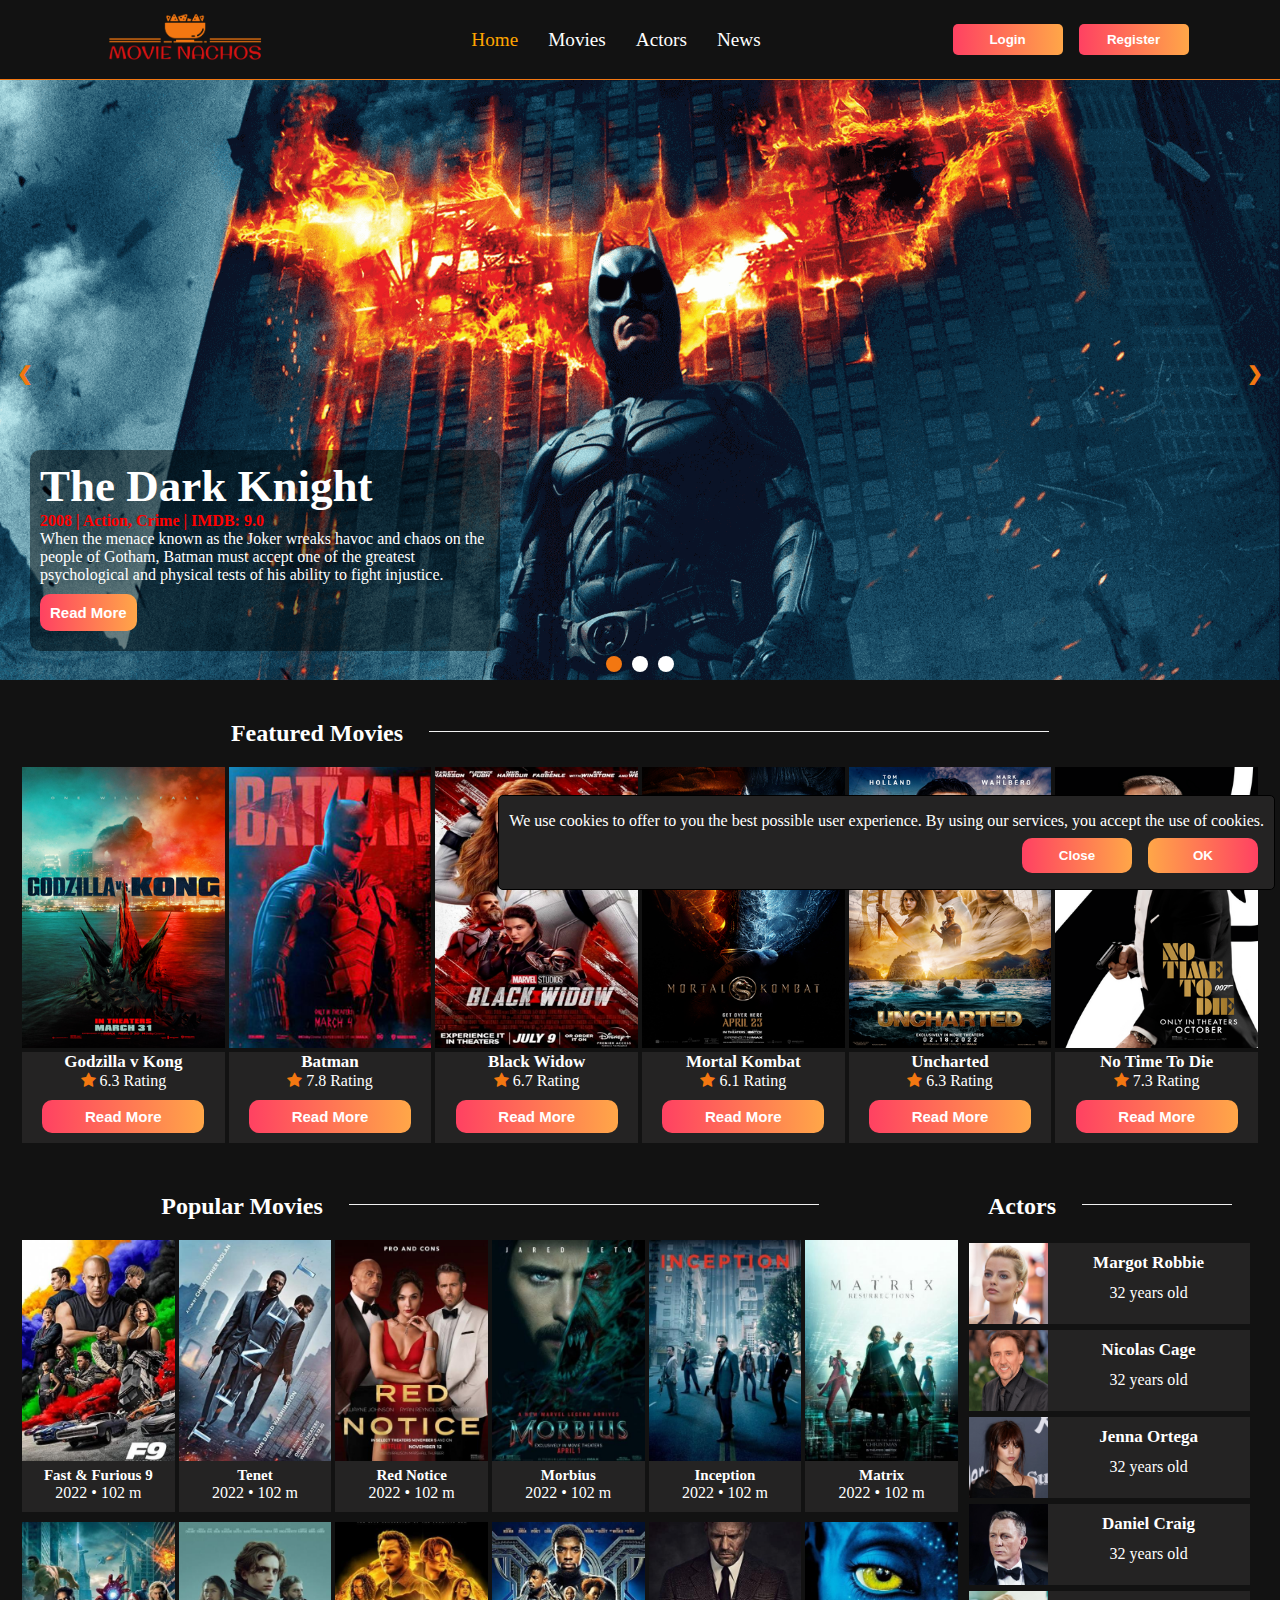
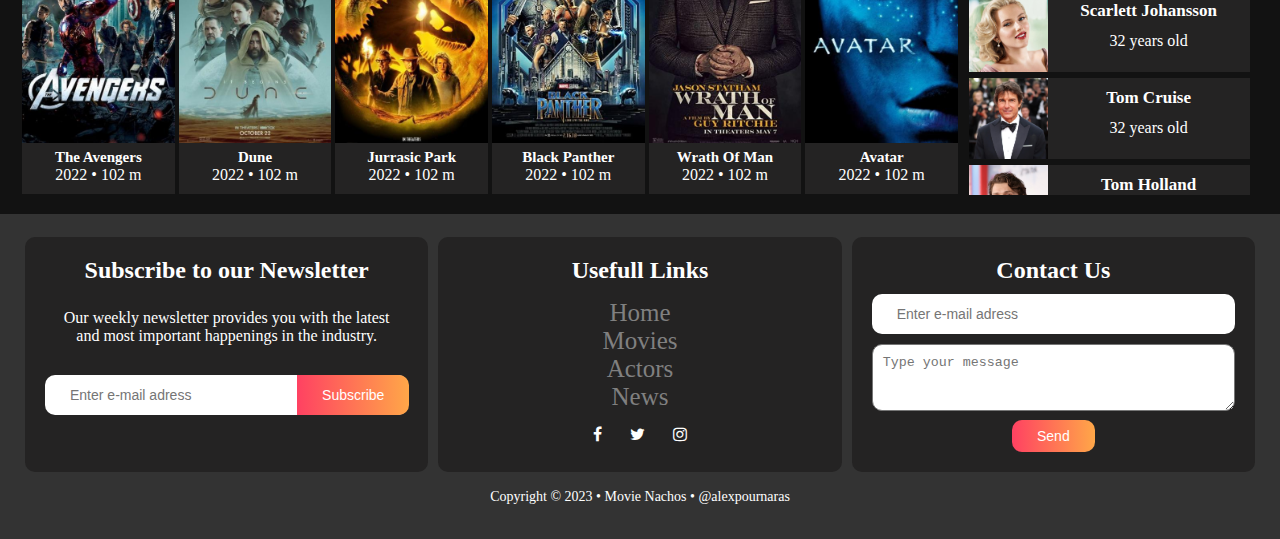
<file: index.html>
<!DOCTYPE html>
<html>

<head>
	<title>Movie Nachos</title>
	<meta name="viewport" content="width=device-width, initial-scale=1.0, maximum-scale=1.0, minimum-scale=1.0, user-scalable=no">
	<link rel="stylesheet" href="https://cdnjs.cloudflare.com/ajax/libs/font-awesome/4.7.0/css/font-awesome.min.css">
	<link rel="shortcut icon" href="./images/favicon.ico" type="image/x-icon">
	<link rel="stylesheet" href="./style.css">
	<script src="./script.js"></script>
	<script src="./scripts/slider.js"></script>
	<script src="./scripts/actors.js"></script>
</head>

<body>
	<header class="header">
		<div class="logo-container">
			<a href="./index.html">
				<img class="logo" src="./images/logo_black_background.png">
			</a>
		</div>
		<a id="burger-menu" class="burger-menu"><i class="fa fa-bars"></i></a>
		<nav class="menu-nav">
			<ul id="menu-links" class="menu-links">
				<li class="menu-item"><a class="menu-link menu-link-active" href="./index.html">Home</a></li>
				<li class="menu-item"><a class="menu-link" href="./pages/movies.html">Movies</a></li>
				<li class="menu-item"><a class="menu-link" href="./pages/actors.html">Actors</a></li>
				<li class="menu-item"><a class="menu-link" href="./pages/news.html">News</a></li>
				<li class="menu-item login-register-link"><a class="menu-link" href="./pages/login.html">Login</a></li>
				<li class="menu-item login-register-link"><a class="menu-link" href="./pages/register.html">Register</a></li>
			</ul>
		</nav>
		<div class="header-login-register">
			<a href="./pages/login.html">
				<button type="button" class="header-login-register-button">Login</button>
			</a>
			<a href="./pages/register.html">
				<button type="button" class="header-login-register-button">Register</button>
			</a>
		</div>
	</header>

	<main class="main">
		<section class="slider-section">
			<div class="slideshow-container fade">

				<div class="slideshow-item" style="display: block;">
					<div class="slideshow-item-description">
						<div class="slideshow-item-description-container">
							<span class="movie-title">The Dark Knight</span><br>
							<span class="movie-info">2008 | Action, Crime | IMDB: 9.0</span><br>
							<span class="movie-description">When the menace known as the Joker wreaks havoc and chaos on
								the people of Gotham, Batman must accept one of the greatest psychological and physical
								tests of his ability to fight injustice.</span><br>
							<a href="./pages/movie.html" tabindex="0" role="button">
								<button class="movie-read-more">Read More</button>
							</a>
						</div>

					</div>
					<img class="slider-batman" src="./images/slider/slider-batman.png">
				</div>

				<div class="slideshow-item">
					<div class="slideshow-item-description">
						<div class="slideshow-item-description-container">

							<span class="movie-title">Top Gun: Maverick</span><br>
							<span class="movie-info">2022 | Action, Drama | IMDB: 8.4</span><br>
							<span class="movie-description">When the menace known as the Joker wreaks havoc and chaos on
								the people of Gotham, Batman must accept one of the greatest psychological and physical
								tests of his ability to fight injustice.</span><br>
							<a href="./pages/movie.html" tabindex="0" role="button">
								<button class="movie-read-more">Read More</button>
							</a>
						</div>
					</div>
					<img class="slider-maverick" src="./images/slider/slider-maverick.png">
				</div>

				<div class="slideshow-item">
					<div class="slideshow-item-description">
						<div class="slideshow-item-description-container">

							<span class="movie-title">Interstellar</span><br>
							<span class="movie-info">2014 | Adventure, Sci-Fi | IMDB: 8.6</span><br>
							<span class="movie-description">When the menace known as the Joker wreaks havoc and chaos on
								the people of Gotham, Batman must accept one of the greatest psychological and physical
								tests of his ability to fight injustice.</span><br>
							<a href="./pages/movie.html" tabindex="0" role="button">
								<button class="movie-read-more">Read More</button>
							</a>
						</div>
					</div>
					<img class="slider-interstellar" src="./images/slider/slider-interstellar.png">
				</div>

				<a class="back-button" onclick="previousSlide()">&#10094;</a>
				<a class="forward-button" onclick="nextSlide()">&#10095;</a>
				<div class="slideshow-dots-container">
					<span class="slideshow-dot" onclick="changeSlide(1)"></span>
					<span class="slideshow-dot" onclick="changeSlide(2)"></span>
					<span class="slideshow-dot" onclick="changeSlide(3)"></span>
				</div>
			</div>

		</section>
		<section class="featured-movies-section">
			<div class="section-header">
				<h2 class="section-header-title">
					Featured Movies
				</h2>
			</div>
			<div class="featured-movies-container">
				<a href="./pages/movie.html" tabindex="0" role="button" class="featured-movie featured-movie-flexbox">
					<img class="featured-movie-image" src="./images/featured/godzilla_poster.png">
					<div class="featured-movie-caption">
						<span class="featured-movie-caption-title">Godzilla v Kong</span><br>
						<span><i class="fa fa-star featured-movie-caption-star"></i> 6.3 Rating</span><br>
						<button class="featured-movie-caption-button">Read More</button>
					</div>
				</a>
				<a href="./pages/movie.html" tabindex="0" role="button" class="featured-movie featured-movie-flexbox">
					<img class="featured-movie-image" src="./images/featured/batman_poster.png">
					<div class="featured-movie-caption">
						<span class="featured-movie-caption-title">Batman</span><br>
						<span><i class="fa fa-star featured-movie-caption-star"></i> 7.8 Rating</span><br>
						<button class="featured-movie-caption-button">Read More</button>
					</div>
				</a>
				<a href="./pages/movie.html" tabindex="0" role="button" class="featured-movie featured-movie-flexbox">
					<img class="featured-movie-image" src="./images/featured/black_widow_poster.png">
					<div class="featured-movie-caption">
						<span class="featured-movie-caption-title">Black Widow</span><br>
						<span><i class="fa fa-star featured-movie-caption-star"></i> 6.7 Rating</span><br>
						<button class="featured-movie-caption-button">Read More</button>
					</div>
				</a>
				<a href="./pages/movie.html" tabindex="0" role="button" class="featured-movie featured-movie-flexbox">
					<img class="featured-movie-image" src="./images/featured/mortal_kombat_poster.png">
					<div class="featured-movie-caption">
						<span class="featured-movie-caption-title">Mortal Kombat</span><br>
						<span><i class="fa fa-star featured-movie-caption-star"></i> 6.1 Rating</span><br>
						<button class="featured-movie-caption-button">Read More</button>
					</div>
				</a>
				<a href="./pages/movie.html" tabindex="0" role="button" class="featured-movie featured-movie-flexbox">
					<img class="featured-movie-image" src="./images/featured/uncharted_poster.png">
					<div class="featured-movie-caption">
						<span class="featured-movie-caption-title">Uncharted</span><br>
						<span><i class="fa fa-star featured-movie-caption-star"></i> 6.3 Rating</span><br>
						<button class="featured-movie-caption-button">Read More</button>
					</div>
				</a>
				<a href="./pages/movie.html" tabindex="0" role="button" class="featured-movie featured-movie-flexbox">
					<img class="featured-movie-image" src="./images/featured/007_poster.png">
					<div class="featured-movie-caption">
						<span class="featured-movie-caption-title">No Time To Die</span><br>
						<span><i class="fa fa-star featured-movie-caption-star"></i> 7.3 Rating</span><br>
						<button class="featured-movie-caption-button">Read More</button>
					</div>
				</a>
			</div>
		</section>
		<section class="latest-popular-section">
			<div class="latest-popular-two-columns">
				<div class="latest-popular-movies-section">
					<div class="section-header">
						<h2 class="section-header-title">
							Popular Movies
						</h2>
					</div>
					<div class="popular-movies">
						<a href="./pages/movie.html" tabindex="0" role="button" class="popular-movie popular-movie-flexbox">
							<img class="popular-movie-image" src="./images/movies/fast_and_furious.jpg">
							<div class="popular-movie-caption">
								<span class="popular-movie-caption-title">Fast & Furious 9</span><br>
								<span class="popular-movie-caption-year">2022 • 102 m</span><br>
							</div>
						</a>
						<a href="./pages/movie.html" tabindex="0" role="button" class="popular-movie popular-movie-flexbox">
							<img class="popular-movie-image" src="./images/movies/tenet.jpg">
							<div class="popular-movie-caption">
								<span class="popular-movie-caption-title">Tenet</span><br>
								<span class="popular-movie-caption-year">2022 • 102 m</span><br>
							</div>
						</a>
						<a href="./pages/movie.html" tabindex="0" role="button" class="popular-movie popular-movie-flexbox">
							<img class="popular-movie-image" src="./images/movies/red_notice.jpg">
							<div class="popular-movie-caption">
								<span class="popular-movie-caption-title">Red Notice</span><br>
								<span class="popular-movie-caption-year">2022 • 102 m</span><br>
							</div>
						</a>
						<a href="./pages/movie.html" tabindex="0" role="button" class="popular-movie popular-movie-flexbox">
							<img class="popular-movie-image" src="./images/movies/morbius.jpg">
							<div class="popular-movie-caption">
								<span class="popular-movie-caption-title">Morbius</span><br>
								<span class="popular-movie-caption-year">2022 • 102 m</span><br>
							</div>
						</a>
						<a href="./pages/movie.html" tabindex="0" role="button" class="popular-movie popular-movie-flexbox">
							<img class="popular-movie-image" src="./images/movies/inception.jpg">
							<div class="popular-movie-caption">
								<span class="popular-movie-caption-title">Inception</span><br>
								<span class="popular-movie-caption-year">2022 • 102 m</span><br>
							</div>
						</a>
						<a href="./pages/movie.html" tabindex="0" role="button" class="popular-movie popular-movie-flexbox">
							<img class="popular-movie-image" src="./images/movies/matrix.jpg">
							<div class="popular-movie-caption">
								<span class="popular-movie-caption-title">Matrix</span><br>
								<span class="popular-movie-caption-year">2022 • 102 m</span><br>
							</div>
						</a>
						<a href="./pages/movie.html" tabindex="0" role="button" class="popular-movie popular-movie-flexbox">
							<img class="popular-movie-image" src="./images/movies/avengers.jpg">
							<div class="popular-movie-caption">
								<span class="popular-movie-caption-title">The Avengers</span><br>
								<span class="popular-movie-caption-year">2022 • 102 m</span><br>
							</div>
						</a>
						<a href="./pages/movie.html" tabindex="0" role="button" class="popular-movie popular-movie-flexbox">
							<img class="popular-movie-image" src="./images/movies/dune.jpg">
							<div class="popular-movie-caption">
								<span class="popular-movie-caption-title">Dune</span><br>
								<span class="popular-movie-caption-year">2022 • 102 m</span><br>
							</div>
						</a>
						<a href="./pages/movie.html" tabindex="0" role="button" class="popular-movie popular-movie-flexbox">
							<img class="popular-movie-image" src="./images/movies/jurassic_park.jpg">
							<div class="popular-movie-caption">
								<span class="popular-movie-caption-title">Jurrasic Park</span><br>
								<span class="popular-movie-caption-year">2022 • 102 m</span><br>
							</div>
						</a>
						<a href="./pages/movie.html" tabindex="0" role="button" class="popular-movie popular-movie-flexbox">
							<img class="popular-movie-image" src="./images/movies/black_panther.jpg">
							<div class="popular-movie-caption">
								<span class="popular-movie-caption-title">Black Panther</span><br>
								<span class="popular-movie-caption-year">2022 • 102 m</span><br>
							</div>
						</a>
						<a href="./pages/movie.html" tabindex="0" role="button" class="popular-movie popular-movie-flexbox">
							<img class="popular-movie-image" src="./images/movies/wrath_of_man.jpg">
							<div class="popular-movie-caption">
								<span class="popular-movie-caption-title">Wrath Of Man</span><br>
								<span class="popular-movie-caption-year">2022 • 102 m</span><br>
							</div>
						</a>
						<a href="./pages/movie.html" tabindex="0" role="button" class="popular-movie popular-movie-flexbox">
							<img class="popular-movie-image" src="./images/movies/avatar.jpg">
							<div class="popular-movie-caption">
								<span class="popular-movie-caption-title">Avatar</span><br>
								<span class="popular-movie-caption-year">2022 • 102 m</span><br>
							</div>
						</a>
					</div>
				</div>
				<aside class="latest-popular-actors-section">
					<div class="section-header">
						<h2 class="section-header-title">
							Actors
						</h2>
					</div>
					<div class="actors">
						<a href="./pages/actor.html" tabindex="0" role="button" class="actor actor-flexbox">
							<img class="actor-image" src="./images/actors/margot_robbie.jpg">
							<div class="actor-caption">
								<span class="actor-caption-title">Margot Robbie</span><br>
								<span class="actor-caption-years">32 years old</span><br>
							</div>
						</a>
						<a href="./pages/actor.html" tabindex="0" role="button" class="actor actor-flexbox">
							<img class="actor-image" src="./images/actors/nicolas_cage.png">
							<div class="actor-caption">
								<span class="actor-caption-title">Nicolas Cage</span><br>
								<span class="actor-caption-years">32 years old</span><br>
							</div>
						</a>
						<a href="./pages/actor.html" tabindex="0" role="button" class="actor actor-flexbox">
							<img class="actor-image" src="./images/actors/jenna_ortega.jpg">
							<div class="actor-caption">
								<span class="actor-caption-title">Jenna Ortega</span><br>
								<span class="actor-caption-years">32 years old</span><br>
							</div>
						</a>
						<a href="./pages/actor.html" tabindex="0" role="button" class="actor actor-flexbox">
							<img class="actor-image" src="./images/actors/daniel_craig.jpg">
							<div class="actor-caption">
								<span class="actor-caption-title">Daniel Craig</span><br>
								<span class="actor-caption-years">32 years old</span><br>
							</div>
						</a>
						<a href="./pages/actor.html" tabindex="0" role="button" class="actor actor-flexbox">
							<img class="actor-image" src="./images/actors/scarlett_johansson.jpg">
							<div class="actor-caption">
								<span class="actor-caption-title">Scarlett Johansson</span><br>
								<span class="actor-caption-years">32 years old</span><br>
							</div>
						</a>
						<a href="./pages/actor.html" tabindex="0" role="button" class="actor actor-flexbox">
							<img class="actor-image" src="./images/actors/tom_cruise.jpg">
							<div class="actor-caption">
								<span class="actor-caption-title">Tom Cruise</span><br>
								<span class="actor-caption-years">32 years old</span><br>
							</div>
						</a>
						<a href="./pages/actor.html" tabindex="0" role="button" class="actor actor-flexbox">
							<img class="actor-image" src="./images/actors/tom_holland.jpg">
							<div class="actor-caption">
								<span class="actor-caption-title">Tom Holland</span><br>
								<span class="actor-caption-years">32 years old</span><br>
							</div>
						</a>
						<a href="./pages/actor.html" tabindex="0" role="button" class="actor actor-flexbox">
							<img class="actor-image" src="./images/actors/anya_taylor_joy.jpg">
							<div class="actor-caption">
								<span class="actor-caption-title">Anya Taylor-Joy</span><br>
								<span class="actor-caption-years">32 years old</span><br>
							</div>
						</a>
						<a href="./pages/actor.html" tabindex="0" role="button" class="actor actor-flexbox">
							<img class="actor-image" src="./images/actors/brad_pitt.jpg">
							<div class="actor-caption">
								<span class="actor-caption-title">Brad Pitt</span><br>
								<span class="actor-caption-years">32 years old</span><br>
							</div>
						</a>
						<a href="./pages/actor.html" tabindex="0" role="button" class="actor actor-flexbox">
							<img class="actor-image" src="./images/actors/ryan_reynolds.jpg">
							<div class="actor-caption">
								<span class="actor-caption-title">Ryan Reynolds</span><br>
								<span class="actor-caption-years">32 years old</span><br>
							</div>
						</a>
						<a href="./pages/actor.html" tabindex="0" role="button" class="actor actor-flexbox">
							<img class="actor-image" src="./images/actors/leonardo-dicaprio.jpg">
							<div class="actor-caption">
								<span class="actor-caption-title">Leonardo DiCaprio</span><br>
								<span class="actor-caption-years">32 years old</span><br>
							</div>
						</a>
						<a href="./pages/actor.html" tabindex="0" role="button" class="actor actor-flexbox">
							<img class="actor-image" src="./images/actors/robert_downey_jr.jpg">
							<div class="actor-caption">
								<span class="actor-caption-title">Robert Downey Jr.</span><br>
								<span class="actor-caption-years">32 years old</span><br>
							</div>
						</a>
					</div>
				</aside>
			</div>
		</section>
		<div id="cookieNotification" class="cookie-notification">
			<div class="cookie-container">
				<p class="cookie-description">We use cookies to offer to you the best possible user experience. By using our services, you accept the use of cookies.</p>
				<div class="cookie-buttons-container">
					<button type="button" id="closeCookie" class="cookie-button-close">Close</button>
					<button type="button" id="acceptCookie" class="cookie-button-ok">OK</button>
				</div>
			</div>
		</div>
	</main>

	<footer class="footer">
		<div class="footer-columns">

			<div class="footer-column footer-flexbox">
				<div class="footer-item-container">
					<h2>Subscribe to our Newsletter</h2>
					<p>Our weekly newsletter provides you with the latest and most important happenings in the industry.</p>
					<form id="subscribe-form" class="subscribe-form" action="#">
						<input type="text" name="email" class="subscribe-input" placeholder="Enter e-mail adress" required/>
						<button type="submit" class="subscribe-button">Subscribe</button>
					</form>
					<p id="successully-subscribed">You have successully subscribed!</p>
				</div>
			</div>
			<div class="footer-column footer-flexbox">
				<div class="footer-item-container">
					<h2>Usefull Links</h2>
					<ul class="footer-usefull-links">
						<li><a href="./index.html">Home</a></li>
						<li><a href="./pages/movies.html">Movies</a></li>
						<li><a href="./pages/actors.html">Actors</a></li>
						<li><a href="./pages/news.html">News</a></li>
					</ul>
					<div class="footer-social-links">
						<a class="social-link">
							<i class="fa fa-facebook"></i>
						</a>
						<a class="social-link">
							<i class="fa fa-twitter"></i>
						</a>
						<a class="social-link">
							<i class="fa fa-instagram"></i>
						</a>
					</div>
				</div>
			</div>
			<div class="footer-column footer-flexbox-last">
				<div class="footer-item-container">
					<h2>Contact Us</h2>
					<form id="contact-us-form" action="#">
						<div class="footer-contact-us-container">
							<input type="text" name="email" class="contact-us-input" placeholder="Enter e-mail adress" required/>
						</div>
						<div class="footer-contact-us-container">
							<textarea name="message" class="footer-contact-us-textarea" placeholder="Type your message" rows="3" required></textarea>
							<button type="submit" class="footer-contact-us-button">Send</button>
						</div>
					</form>
					<p id="message-sent">We received your message!</p>
				</div>
			</div>
		</div>
		<div class="footer-bottom">
			<p class="copyright">Copyright &copy; 2023 • <a class="copyright-title" href="./index.html">Movie Nachos</a> • <a class="copyright-author" target="_blank" href="https://www.linkedin.com/in/alpournaras/">@alexpournaras</a></p>
		</div>
	</footer>


</body>

</html>
</file>
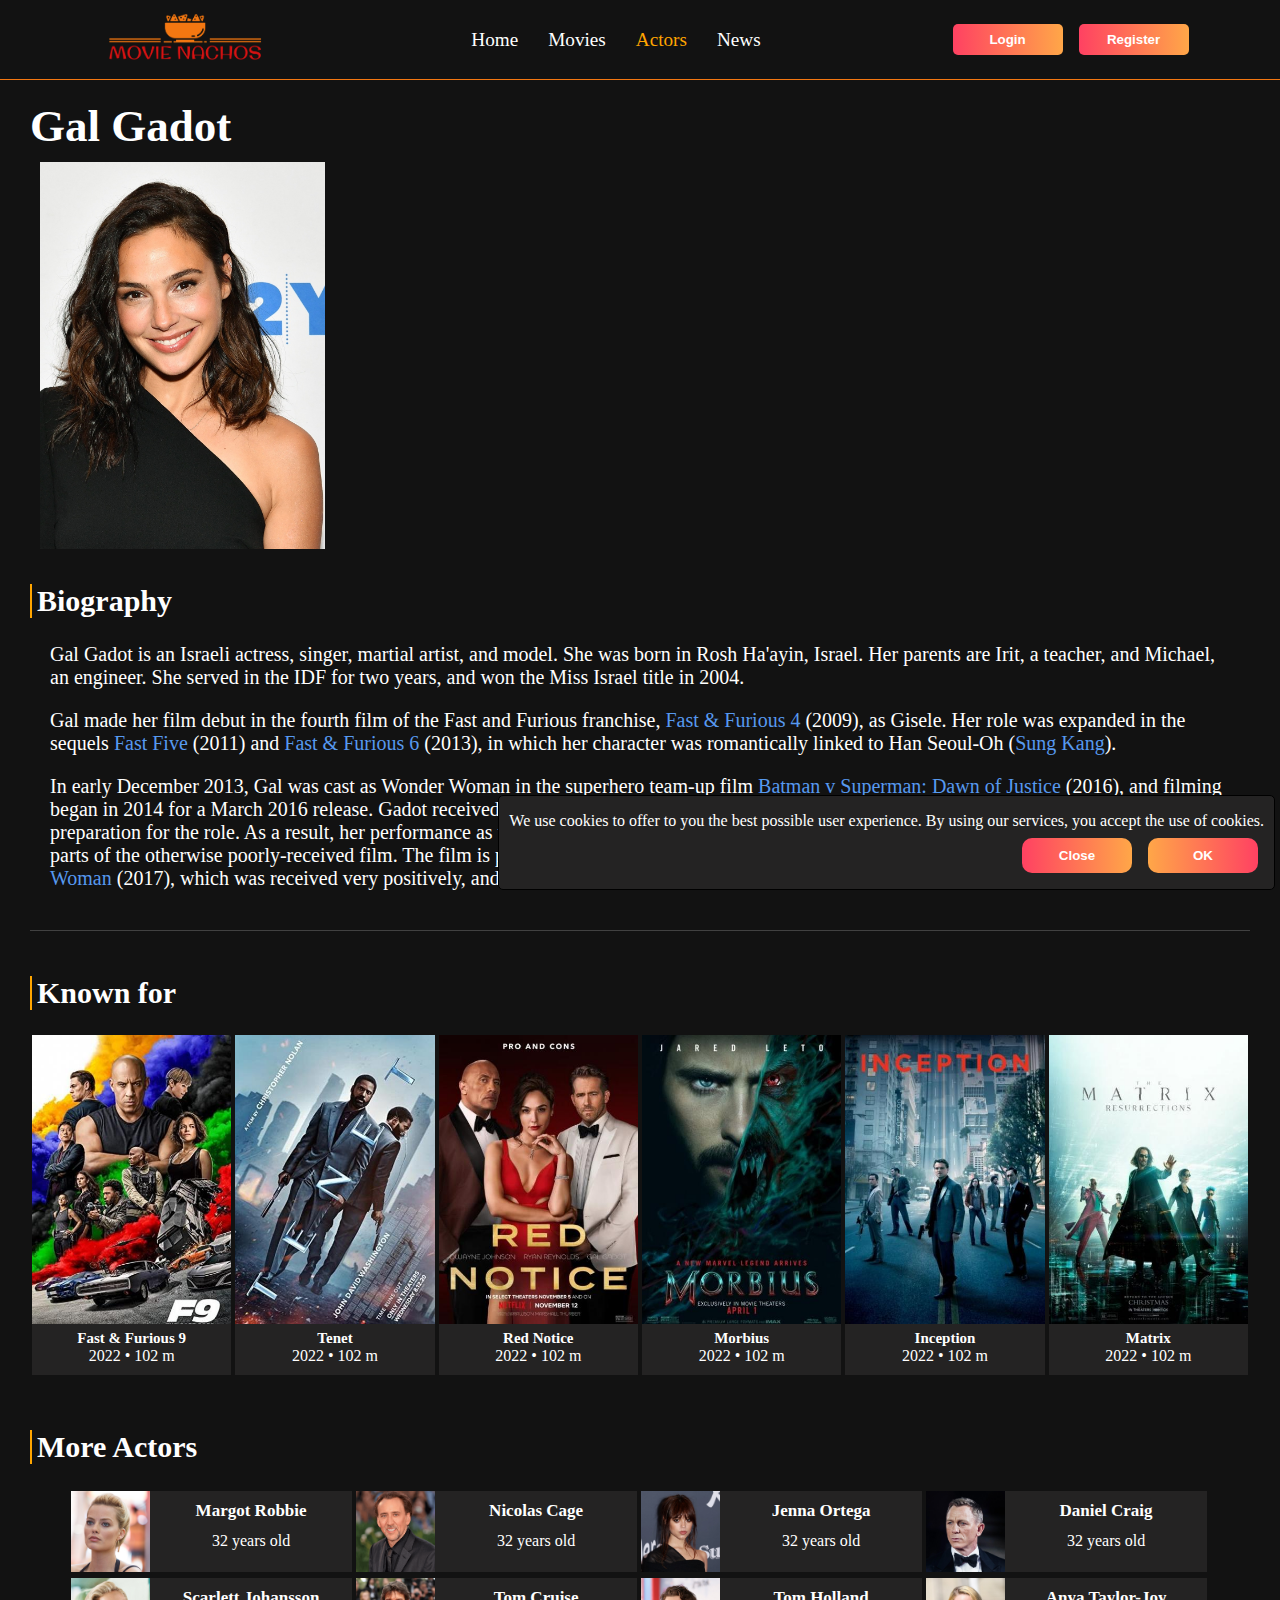
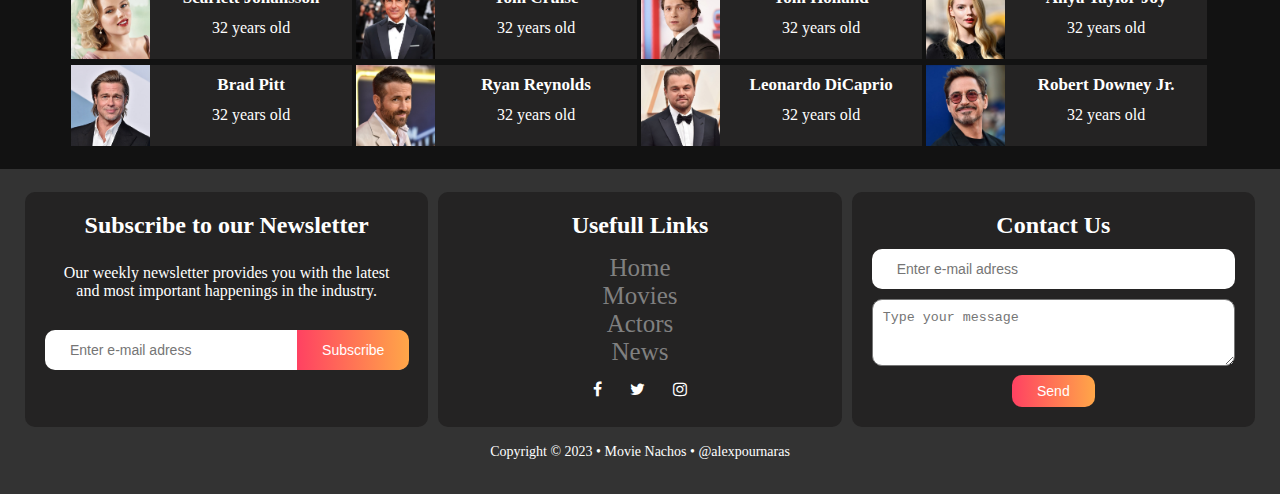
<file: pages/actor.html>
<!DOCTYPE html>
<html>

<head>
	<title>Movie Nachos</title>
	<meta name="viewport" content="width=device-width, initial-scale=1.0, maximum-scale=1.0, minimum-scale=1.0, user-scalable=no">
	<link rel="stylesheet" href="https://cdnjs.cloudflare.com/ajax/libs/font-awesome/4.7.0/css/font-awesome.min.css">
	<link rel="shortcut icon" href="../images/favicon.ico" type="image/x-icon">
	<link rel="stylesheet" href="../style.css">
	<script src="../script.js"></script>
</head>

<body>
	<header class="header">
		<div class="logo-container">
			<a href="../index.html">
				<img class="logo" src="../images/logo_black_background.png">
			</a>
		</div>
		<a id="burger-menu" class="burger-menu"><i class="fa fa-bars"></i></a>
		<nav class="menu-nav">
			<ul id="menu-links" class="menu-links">
				<li class="menu-item"><a class="menu-link" href="../index.html">Home</a></li>
				<li class="menu-item"><a class="menu-link" href="./movies.html">Movies</a></li>
				<li class="menu-item"><a class="menu-link menu-link-active" href="./actors.html">Actors</a></li>
				<li class="menu-item"><a class="menu-link" href="./news.html">News</a></li>
				<li class="menu-item login-register-link"><a class="menu-link" href="./login.html">Login</a></li>
				<li class="menu-item login-register-link"><a class="menu-link" href="./register.html">Register</a></li>
			</ul>
		</nav>
		<div class="header-login-register">
			<a href="./login.html">
				<button type="button" class="header-login-register-button">Login</button>
			</a>
			<a href="./register.html">
				<button type="button" class="header-login-register-button">Register</button>
			</a>
		</div>
	</header>

	<main class="main">
		<section class="actor-content-section">
			<div class="actor-title-rating">
				<div class="actor-title">
					Gal Gadot
				</div>
			</div>
			<div class="actor-poster-trailer">
				<img src="../images/actors/gal_gadot_page.jpg">
				<div class="actor-trailer">
					<iframe width="100%" height="100%" src="https://www.youtube.com/embed/Pj0wz7zu3Ms" title="Actor Trailer from Youtube" alt="Actor Trailer from Youtube" frameborder="0" allow="accelerometer; autoplay; clipboard-write; encrypted-media; gyroscope; picture-in-picture; web-share" allowfullscreen=""></iframe>
				</div>
			</div>
			<div class="actor-plot-details">
				<h2 class="actor-section-title">Biography</h2>
				<div class="actor-biography-container">
					<p class="actor-biography">Gal Gadot is an Israeli actress, singer, martial artist, and model. She was born in Rosh Ha'ayin, Israel. Her parents are Irit, a teacher, and Michael, an engineer. She served in the IDF for two years, and won the Miss Israel title in 2004.</p>
					<p class="actor-biography">Gal made her film debut in the fourth film of the Fast and Furious franchise, <a href="./movie.html" class="actor-biography-link">Fast & Furious 4</a> (2009), as Gisele. Her role was expanded in the sequels <a href="./movie.html" class="actor-biography-link">Fast Five</a> (2011) and <a href="./movie.html" class="actor-biography-link">Fast & Furious 6</a> (2013), in which her character was romantically linked to Han Seoul-Oh (<a href="./actor.html" class="actor-biography-link">Sung Kang</a>).</p>
					<p class="actor-biography">In early December 2013, Gal was cast as Wonder Woman in the superhero team-up film <a href="./movie.html" class="actor-biography-link">Batman v Superman: Dawn of Justice</a> (2016), and filming began in 2014 for a March 2016 release. Gadot received swordsmanship, Kung Fu kickboxing, Capoeira and Brazilian Jiu-Jitsu training in preparation for the role. As a result, her performance as the superhero, which is the first time for the character on film, was hailed as one of the best parts of the otherwise poorly-received film. The film is part of the DC Extended Universe, and Gadot plays the role again in the solo film <a href="./movie.html" class="actor-biography-link">Wonder Woman</a> (2017), which was received very positively, and superhero team-up <a href="./movie.html" class="actor-biography-link">Justice League</a> (2017).</p>
				</div>
			</div>
		</section>
		<section class="actors-known-for-section">
			<div class="actors-known-for-container">
				<h2 class="actors-known-for-section-title">Known for</h2>
				<div class="popular-movies">
					<a href="../pages/movie.html" tabindex="0" role="button" class="popular-movie known-for-flexbox">
						<img class="popular-movie-image" src="../images/movies/fast_and_furious.jpg">
						<div class="popular-movie-caption">
							<span class="popular-movie-caption-title">Fast & Furious 9</span><br>
							<span class="popular-movie-caption-year">2022 • 102 m</span><br>
						</div>
					</a>
					<a href="../pages/movie.html" tabindex="0" role="button" class="popular-movie known-for-flexbox">
						<img class="popular-movie-image" src="../images/movies/tenet.jpg">
						<div class="popular-movie-caption">
							<span class="popular-movie-caption-title">Tenet</span><br>
							<span class="popular-movie-caption-year">2022 • 102 m</span><br>
						</div>
					</a>
					<a href="../pages/movie.html" tabindex="0" role="button" class="popular-movie known-for-flexbox">
						<img class="popular-movie-image" src="../images/movies/red_notice.jpg">
						<div class="popular-movie-caption">
							<span class="popular-movie-caption-title">Red Notice</span><br>
							<span class="popular-movie-caption-year">2022 • 102 m</span><br>
						</div>
					</a>
					<a href="../pages/movie.html" tabindex="0" role="button" class="popular-movie known-for-flexbox">
						<img class="popular-movie-image" src="../images/movies/morbius.jpg">
						<div class="popular-movie-caption">
							<span class="popular-movie-caption-title">Morbius</span><br>
							<span class="popular-movie-caption-year">2022 • 102 m</span><br>
						</div>
					</a>
					<a href="../pages/movie.html" tabindex="0" role="button" class="popular-movie known-for-flexbox">
						<img class="popular-movie-image" src="../images/movies/inception.jpg">
						<div class="popular-movie-caption">
							<span class="popular-movie-caption-title">Inception</span><br>
							<span class="popular-movie-caption-year">2022 • 102 m</span><br>
						</div>
					</a>
					<a href="../pages/movie.html" tabindex="0" role="button" class="popular-movie known-for-flexbox">
						<img class="popular-movie-image" src="../images/movies/matrix.jpg">
						<div class="popular-movie-caption">
							<span class="popular-movie-caption-title">Matrix</span><br>
							<span class="popular-movie-caption-year">2022 • 102 m</span><br>
						</div>
					</a>
				</div>
			</div>
		</section>
		<section class="more-actors-section">
			<div class="more-actors-container">
				<h2 class="more-actors-section-title">More Actors</h2>
				<div class="actors">
					<a href="./actor.html" tabindex="0" role="button" class="actor actor-flexbox">
						<img class="actor-image" src="../images/actors/margot_robbie.jpg">
						<div class="actor-caption">
							<span class="actor-caption-title">Margot Robbie</span><br>
							<span class="actor-caption-years">32 years old</span><br>
						</div>
					</a>
					<a href="./actor.html" tabindex="0" role="button" class="actor actor-flexbox">
						<img class="actor-image" src="../images/actors/nicolas_cage.png">
						<div class="actor-caption">
							<span class="actor-caption-title">Nicolas Cage</span><br>
							<span class="actor-caption-years">32 years old</span><br>
						</div>
					</a>
					<a href="./actor.html" tabindex="0" role="button" class="actor actor-flexbox">
						<img class="actor-image" src="../images/actors/jenna_ortega.jpg">
						<div class="actor-caption">
							<span class="actor-caption-title">Jenna Ortega</span><br>
							<span class="actor-caption-years">32 years old</span><br>
						</div>
					</a>
					<a href="./actor.html" tabindex="0" role="button" class="actor actor-flexbox">
						<img class="actor-image" src="../images/actors/daniel_craig.jpg">
						<div class="actor-caption">
							<span class="actor-caption-title">Daniel Craig</span><br>
							<span class="actor-caption-years">32 years old</span><br>
						</div>
					</a>
					<a href="./actor.html" tabindex="0" role="button" class="actor actor-flexbox">
						<img class="actor-image" src="../images/actors/scarlett_johansson.jpg">
						<div class="actor-caption">
							<span class="actor-caption-title">Scarlett Johansson</span><br>
							<span class="actor-caption-years">32 years old</span><br>
						</div>
					</a>
					<a href="./actor.html" tabindex="0" role="button" class="actor actor-flexbox">
						<img class="actor-image" src="../images/actors/tom_cruise.jpg">
						<div class="actor-caption">
							<span class="actor-caption-title">Tom Cruise</span><br>
							<span class="actor-caption-years">32 years old</span><br>
						</div>
					</a>
					<a href="./actor.html" tabindex="0" role="button" class="actor actor-flexbox">
						<img class="actor-image" src="../images/actors/tom_holland.jpg">
						<div class="actor-caption">
							<span class="actor-caption-title">Tom Holland</span><br>
							<span class="actor-caption-years">32 years old</span><br>
						</div>
					</a>
					<a href="./actor.html" tabindex="0" role="button" class="actor actor-flexbox">
						<img class="actor-image" src="../images/actors/anya_taylor_joy.jpg">
						<div class="actor-caption">
							<span class="actor-caption-title">Anya Taylor-Joy</span><br>
							<span class="actor-caption-years">32 years old</span><br>
						</div>
					</a>
					<a href="./actor.html" tabindex="0" role="button" class="actor actor-flexbox">
						<img class="actor-image" src="../images/actors/brad_pitt.jpg">
						<div class="actor-caption">
							<span class="actor-caption-title">Brad Pitt</span><br>
							<span class="actor-caption-years">32 years old</span><br>
						</div>
					</a>
					<a href="./actor.html" tabindex="0" role="button" class="actor actor-flexbox">
						<img class="actor-image" src="../images/actors/ryan_reynolds.jpg">
						<div class="actor-caption">
							<span class="actor-caption-title">Ryan Reynolds</span><br>
							<span class="actor-caption-years">32 years old</span><br>
						</div>
					</a>
					<a href="./actor.html" tabindex="0" role="button" class="actor actor-flexbox">
						<img class="actor-image" src="../images/actors/leonardo-dicaprio.jpg">
						<div class="actor-caption">
							<span class="actor-caption-title">Leonardo DiCaprio</span><br>
							<span class="actor-caption-years">32 years old</span><br>
						</div>
					</a>
					<a href="./actor.html" tabindex="0" role="button" class="actor actor-flexbox">
						<img class="actor-image" src="../images/actors/robert_downey_jr.jpg">
						<div class="actor-caption">
							<span class="actor-caption-title">Robert Downey Jr.</span><br>
							<span class="actor-caption-years">32 years old</span><br>
						</div>
					</a>
				</div>
			</div>
		</section>
		<div id="cookieNotification" class="cookie-notification">
			<div class="cookie-container">
				<p class="cookie-description">We use cookies to offer to you the best possible user experience. By using our services, you accept the use of cookies.</p>
				<div class="cookie-buttons-container">
					<button type="button" id="closeCookie" class="cookie-button-close">Close</button>
					<button type="button" id="acceptCookie" class="cookie-button-ok">OK</button>
				</div>
			</div>
		</div>
	</main>

	<footer class="footer">
		<div class="footer-columns">

			<div class="footer-column footer-flexbox">
				<div class="footer-item-container">
					<h2>Subscribe to our Newsletter</h2>
					<p>Our weekly newsletter provides you with the latest and most important happenings in the industry.</p>
					<form id="subscribe-form" class="subscribe-form" action="#">
						<input type="text" name="email" class="subscribe-input" placeholder="Enter e-mail adress" required/>
						<button type="submit" class="subscribe-button">Subscribe</button>
					</form>
					<p id="successully-subscribed">You have successully subscribed!</p>
				</div>
			</div>
			<div class="footer-column footer-flexbox">
				<div class="footer-item-container">
					<h2>Usefull Links</h2>
					<ul class="footer-usefull-links">
						<li><a href="../index.html">Home</a></li>
						<li><a href="./movies.html">Movies</a></li>
						<li><a href="./actors.html">Actors</a></li>
						<li><a href="./news.html">News</a></li>
					</ul>
					<div class="footer-social-links">
						<a class="social-link">
							<i class="fa fa-facebook"></i>
						</a>
						<a class="social-link">
							<i class="fa fa-twitter"></i>
						</a>
						<a class="social-link">
							<i class="fa fa-instagram"></i>
						</a>
					</div>
				</div>
			</div>
			<div class="footer-column footer-flexbox-last">
				<div class="footer-item-container">
					<h2>Contact Us</h2>
					<form id="contact-us-form" action="#">
						<div class="footer-contact-us-container">
							<input type="text" name="email" class="contact-us-input" placeholder="Enter e-mail adress" required/>
						</div>
						<div class="footer-contact-us-container">
							<textarea name="message" class="footer-contact-us-textarea" placeholder="Type your message" rows="3" required></textarea>
							<button type="submit" class="footer-contact-us-button">Send</button>
						</div>
					</form>
					<p id="message-sent">We received your message!</p>
				</div>
			</div>
		</div>
		<div class="footer-bottom">
			<p class="copyright">Copyright &copy; 2023 • <a class="copyright-title" href="../index.html">Movie Nachos</a> • <a class="copyright-author" target="_blank" href="https://www.linkedin.com/in/alpournaras/">@alexpournaras</a></p>
		</div>
	</footer>

</body>

</html>
</file>
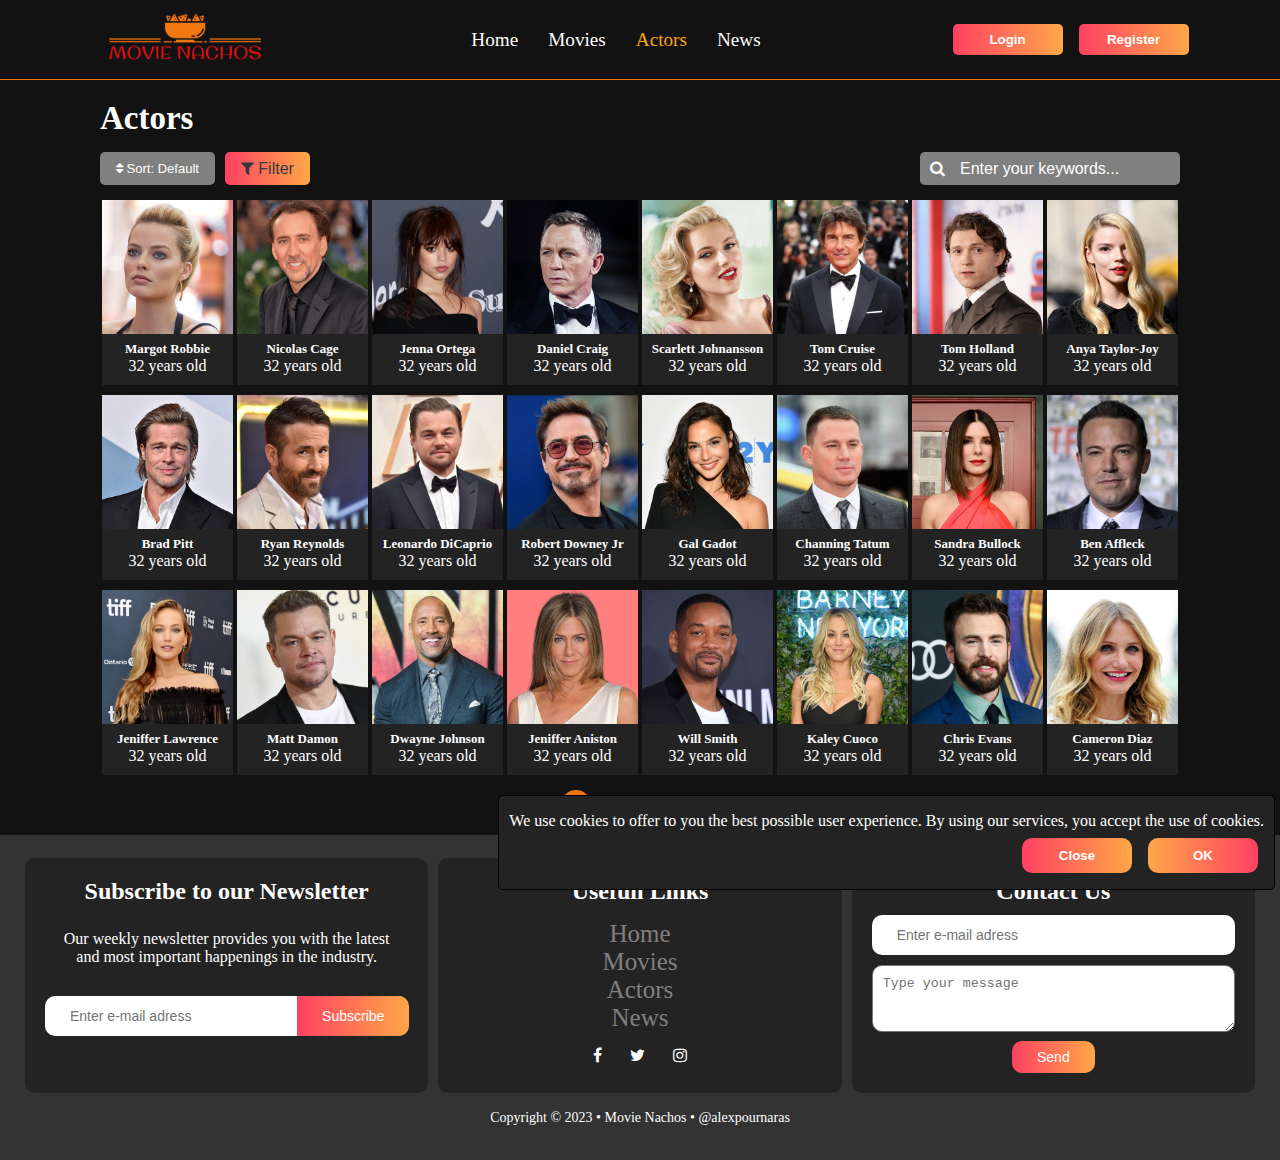
<file: pages/actors.html>
<!DOCTYPE html>
<html>

<head>
	<title>Movie Nachos</title>
	<meta name="viewport" content="width=device-width, initial-scale=1.0, maximum-scale=1.0, minimum-scale=1.0, user-scalable=no">
	<link rel="stylesheet" href="https://cdnjs.cloudflare.com/ajax/libs/font-awesome/4.7.0/css/font-awesome.min.css">
	<link rel="shortcut icon" href="../images/favicon.ico" type="image/x-icon">
	<link rel="stylesheet" href="../style.css">
	<script src="../script.js"></script>
	<script src="../scripts/actors-filters.js"></script>
</head>

<body>
	<header class="header">
		<div class="logo-container">
			<a href="../index.html">
				<img class="logo" src="../images/logo_black_background.png">
			</a>
		</div>
		<a id="burger-menu" class="burger-menu"><i class="fa fa-bars"></i></a>
		<nav class="menu-nav">
			<ul id="menu-links" class="menu-links">
				<li class="menu-item"><a class="menu-link" href="../index.html">Home</a></li>
				<li class="menu-item"><a class="menu-link" href="./movies.html">Movies</a></li>
				<li class="menu-item"><a class="menu-link menu-link-active" href="./actors.html">Actors</a></li>
				<li class="menu-item"><a class="menu-link" href="./news.html">News</a></li>
				<li class="menu-item login-register-link"><a class="menu-link" href="./login.html">Login</a></li>
				<li class="menu-item login-register-link"><a class="menu-link" href="./register.html">Register</a></li>
			</ul>
		</nav>
		<div class="header-login-register">
			<a href="./login.html">
				<button type="button" class="header-login-register-button">Login</button>
			</a>
			<a href="./register.html">
				<button type="button" class="header-login-register-button">Register</button>
			</a>
		</div>
	</header>

	<main class="main">
		<section class="actors-section">
			<div class="section-header">
				<h2 class="actors-section-header-title">
					Actors
				</h2>
			</div>
			<div class="actors-filters">
				<form class="actors-filters-container" action="./actors.html">
					<div class="actors-filter-dropdown">
						<button id="filter-sort" class="actors-filter-dropdown-button">
							<i class="fa fa-sort"></i>
							Sort: <span>Default</span>
						</button>
						<ul id="filter-sort-dropdown" class="filter-dropdown">
							<li><input name="sort" id="sort_default" type="radio" value="default" checked="checked"><label for="sort_default">Default</label></li>
							<li><input name="sort" id="sort_post_date" type="radio" value="post_date"><label for="sort_post_date">Recently Added</label></li>
							<li><input name="sort" id="sort_views" type="radio" value="views"><label for="sort_views">Most Popular</label></li>
							<li><input name="sort" id="sort_title" type="radio" value="title"><label for="sort_title">Alphabetical</label></li>
							<li><input name="sort" id="sort_imdb" type="radio" value="imdb"><label for="sort_imdb">IMDb</label></li>
							<li><input name="sort" id="sort_rated_scores" type="radio" value="rated_scores"><label for="sort_rated_scores">Site Rating</label></li>
						</ul>
					</div>
					<div class="actors-filter-submit">
						<button type="submit" class="actors-filter-submit-button">
							<i class="fa fa-filter"></i>
							Filter
						</button>
					</div>
				</form>
				<div class="actors-search-container">
					<div class="actors-search">
					   <form class="actors-search-form" autocomplete="off" action="#">
						<span>
							<i class="fa fa-search actors-search-icon"></i>
							<input class="actors-search-input" type="text" name="keyword" placeholder="Enter your keywords..." autocomplete="off">
						</span>
					   </form>
					</div>
				 </div>
			</div>
			<div class="actors-container">
				<a href="../pages/actor.html" tabindex="0" role="button" class="actor-container actor-container-flexbox">
					<img class="actor-container-image" src="../images/actors/margot_robbie.jpg">
					<div class="actor-container-caption">
						<span class="actor-container-caption-title">Margot Robbie</span><br>
						<span class="actor-container-caption-year">32 years old</span><br>
					</div>
				</a>
				<a href="../pages/actor.html" tabindex="0" role="button" class="actor-container actor-container-flexbox">
					<img class="actor-container-image" src="../images/actors/nicolas_cage.png">
					<div class="actor-container-caption">
						<span class="actor-container-caption-title">Nicolas Cage</span><br>
						<span class="actor-container-caption-year">32 years old</span><br>
					</div>
				</a>
				<a href="../pages/actor.html" tabindex="0" role="button" class="actor-container actor-container-flexbox">
					<img class="actor-container-image" src="../images/actors/jenna_ortega.jpg">
					<div class="actor-container-caption">
						<span class="actor-container-caption-title">Jenna Ortega</span><br>
						<span class="actor-container-caption-year">32 years old</span><br>
					</div>
				</a>
				<a href="../pages/actor.html" tabindex="0" role="button" class="actor-container actor-container-flexbox">
					<img class="actor-container-image" src="../images/actors/daniel_craig.jpg">
					<div class="actor-container-caption">
						<span class="actor-container-caption-title">Daniel Craig</span><br>
						<span class="actor-container-caption-year">32 years old</span><br>
					</div>
				</a>
				<a href="../pages/actor.html" tabindex="0" role="button" class="actor-container actor-container-flexbox">
					<img class="actor-container-image" src="../images/actors/scarlett_johansson.jpg">
					<div class="actor-container-caption">
						<span class="actor-container-caption-title">Scarlett Johnansson</span><br>
						<span class="actor-container-caption-year">32 years old</span><br>
					</div>
				</a>
				<a href="../pages/actor.html" tabindex="0" role="button" class="actor-container actor-container-flexbox">
					<img class="actor-container-image" src="../images/actors/tom_cruise.jpg">
					<div class="actor-container-caption">
						<span class="actor-container-caption-title">Tom Cruise</span><br>
						<span class="actor-container-caption-year">32 years old</span><br>
					</div>
				</a>
				<a href="../pages/actor.html" tabindex="0" role="button" class="actor-container actor-container-flexbox">
					<img class="actor-container-image" src="../images/actors/tom_holland.jpg">
					<div class="actor-container-caption">
						<span class="actor-container-caption-title">Tom Holland</span><br>
						<span class="actor-container-caption-year">32 years old</span><br>
					</div>
				</a>
				<a href="../pages/actor.html" tabindex="0" role="button" class="actor-container actor-container-flexbox">
					<img class="actor-container-image" src="../images/actors/anya_taylor_joy.jpg">
					<div class="actor-container-caption">
						<span class="actor-container-caption-title">Anya Taylor-Joy</span><br>
						<span class="actor-container-caption-year">32 years old</span><br>
					</div>
				</a>
				<a href="../pages/actor.html" tabindex="0" role="button" class="actor-container actor-container-flexbox">
					<img class="actor-container-image" src="../images/actors/brad_pitt.jpg">
					<div class="actor-container-caption">
						<span class="actor-container-caption-title">Brad Pitt</span><br>
						<span class="actor-container-caption-year">32 years old</span><br>
					</div>
				</a>
				<a href="../pages/actor.html" tabindex="0" role="button" class="actor-container actor-container-flexbox">
					<img class="actor-container-image" src="../images/actors/ryan_reynolds.jpg">
					<div class="actor-container-caption">
						<span class="actor-container-caption-title">Ryan Reynolds</span><br>
						<span class="actor-container-caption-year">32 years old</span><br>
					</div>
				</a>
				<a href="../pages/actor.html" tabindex="0" role="button" class="actor-container actor-container-flexbox">
					<img class="actor-container-image" src="../images/actors/leonardo-dicaprio.jpg">
					<div class="actor-container-caption">
						<span class="actor-container-caption-title">Leonardo DiCaprio</span><br>
						<span class="actor-container-caption-year">32 years old</span><br>
					</div>
				</a>
				<a href="../pages/actor.html" tabindex="0" role="button" class="actor-container actor-container-flexbox">
					<img class="actor-container-image" src="../images/actors/robert_downey_jr.jpg">
					<div class="actor-container-caption">
						<span class="actor-container-caption-title">Robert Downey Jr</span><br>
						<span class="actor-container-caption-year">32 years old</span><br>
					</div>
				</a>
				<a href="../pages/actor.html" tabindex="0" role="button" class="actor-container actor-container-flexbox">
					<img class="actor-container-image" src="../images/actors/gal_gadot.jpg">
					<div class="actor-container-caption">
						<span class="actor-container-caption-title">Gal Gadot</span><br>
						<span class="actor-container-caption-year">32 years old</span><br>
					</div>
				</a>
				<a href="../pages/actor.html" tabindex="0" role="button" class="actor-container actor-container-flexbox">
					<img class="actor-container-image" src="../images/actors/channing_tatum.jpg">
					<div class="actor-container-caption">
						<span class="actor-container-caption-title">Channing Tatum</span><br>
						<span class="actor-container-caption-year">32 years old</span><br>
					</div>
				</a>
				<a href="../pages/actor.html" tabindex="0" role="button" class="actor-container actor-container-flexbox">
					<img class="actor-container-image" src="../images/actors/sandra_bullock.jpg">
					<div class="actor-container-caption">
						<span class="actor-container-caption-title">Sandra Bullock</span><br>
						<span class="actor-container-caption-year">32 years old</span><br>
					</div>
				</a>
				<a href="../pages/actor.html" tabindex="0" role="button" class="actor-container actor-container-flexbox">
					<img class="actor-container-image" src="../images/actors/ben_affleck.jpg">
					<div class="actor-container-caption">
						<span class="actor-container-caption-title">Ben Affleck</span><br>
						<span class="actor-container-caption-year">32 years old</span><br>
					</div>
				</a>
				<a href="../pages/actor.html" tabindex="0" role="button" class="actor-container actor-container-flexbox">
					<img class="actor-container-image" src="../images/actors/jeniffer_lawrence.jpg">
					<div class="actor-container-caption">
						<span class="actor-container-caption-title">Jeniffer Lawrence</span><br>
						<span class="actor-container-caption-year">32 years old</span><br>
					</div>
				</a>
				<a href="../pages/actor.html" tabindex="0" role="button" class="actor-container actor-container-flexbox">
					<img class="actor-container-image" src="../images/actors/matt_damon.jpg">
					<div class="actor-container-caption">
						<span class="actor-container-caption-title">Matt Damon</span><br>
						<span class="actor-container-caption-year">32 years old</span><br>
					</div>
				</a>
				<a href="../pages/actor.html" tabindex="0" role="button" class="actor-container actor-container-flexbox">
					<img class="actor-container-image" src="../images/actors/dwayne_johnson.jpg">
					<div class="actor-container-caption">
						<span class="actor-container-caption-title">Dwayne Johnson</span><br>
						<span class="actor-container-caption-year">32 years old</span><br>
					</div>
				</a>
				<a href="../pages/actor.html" tabindex="0" role="button" class="actor-container actor-container-flexbox">
					<img class="actor-container-image" src="../images/actors/jeniffer_aniston.jpg">
					<div class="actor-container-caption">
						<span class="actor-container-caption-title">Jeniffer Aniston</span><br>
						<span class="actor-container-caption-year">32 years old</span><br>
					</div>
				</a>
				<a href="../pages/actor.html" tabindex="0" role="button" class="actor-container actor-container-flexbox">
					<img class="actor-container-image" src="../images/actors/will_smith.jpg">
					<div class="actor-container-caption">
						<span class="actor-container-caption-title">Will Smith</span><br>
						<span class="actor-container-caption-year">32 years old</span><br>
					</div>
				</a>
				<a href="../pages/actor.html" tabindex="0" role="button" class="actor-container actor-container-flexbox">
					<img class="actor-container-image" src="../images/actors/kaley_cuoco.jpg">
					<div class="actor-container-caption">
						<span class="actor-container-caption-title">Kaley Cuoco</span><br>
						<span class="actor-container-caption-year">32 years old</span><br>
					</div>
				</a>
				<a href="../pages/actor.html" tabindex="0" role="button" class="actor-container actor-container-flexbox">
					<img class="actor-container-image" src="../images/actors/chris_evans.jpg">
					<div class="actor-container-caption">
						<span class="actor-container-caption-title">Chris Evans</span><br>
						<span class="actor-container-caption-year">32 years old</span><br>
					</div>
				</a>
				<a href="../pages/actor.html" tabindex="0" role="button" class="actor-container actor-container-flexbox">
					<img class="actor-container-image" src="../images/actors/cameron_diaz.jpg">
					<div class="actor-container-caption">
						<span class="actor-container-caption-title">Cameron Diaz</span><br>
						<span class="actor-container-caption-year">32 years old</span><br>
					</div>
				</a>
				

			</div>
			<div class="actors-pagination">
				<ul class="actors-pagination-container actors-pagination-ul">
					<li><a href="#">«</a></li>
					<li><a href="#" class="actors-pagination-active">1</a></li>
					<li><a href="#">2</a></li>
					<li><a href="#">3</a></li>
					<li><a href="#">4</a></li>
					<li><a href="#">→</a></li>
					<li><a href="#">»</a></li>
				</ul>
			</div>
		</section>
		<div id="cookieNotification" class="cookie-notification">
			<div class="cookie-container">
				<p class="cookie-description">We use cookies to offer to you the best possible user experience. By using our services, you accept the use of cookies.</p>
				<div class="cookie-buttons-container">
					<button type="button" id="closeCookie" class="cookie-button-close">Close</button>
					<button type="button" id="acceptCookie" class="cookie-button-ok">OK</button>
				</div>
			</div>
		</div>
	</main>

	<footer class="footer">
		<div class="footer-columns">

			<div class="footer-column footer-flexbox">
				<div class="footer-item-container">
					<h2>Subscribe to our Newsletter</h2>
					<p>Our weekly newsletter provides you with the latest and most important happenings in the industry.</p>
					<form id="subscribe-form" class="subscribe-form" action="#">
						<input type="text" name="email" class="subscribe-input" placeholder="Enter e-mail adress" required/>
						<button type="submit" class="subscribe-button">Subscribe</button>
					</form>
					<p id="successully-subscribed">You have successully subscribed!</p>
				</div>
			</div>
			<div class="footer-column footer-flexbox">
				<div class="footer-item-container">
					<h2>Usefull Links</h2>
					<ul class="footer-usefull-links">
						<li><a href="../index.html">Home</a></li>
						<li><a href="./movies.html">Movies</a></li>
						<li><a href="./actors.html">Actors</a></li>
						<li><a href="./news.html">News</a></li>
					</ul>
					<div class="footer-social-links">
						<a class="social-link">
							<i class="fa fa-facebook"></i>
						</a>
						<a class="social-link">
							<i class="fa fa-twitter"></i>
						</a>
						<a class="social-link">
							<i class="fa fa-instagram"></i>
						</a>
					</div>
				</div>
			</div>
			<div class="footer-column footer-flexbox-last">
				<div class="footer-item-container">
					<h2>Contact Us</h2>
					<form id="contact-us-form" action="#">
						<div class="footer-contact-us-container">
							<input type="text" name="email" class="contact-us-input" placeholder="Enter e-mail adress" required/>
						</div>
						<div class="footer-contact-us-container">
							<textarea name="message" class="footer-contact-us-textarea" placeholder="Type your message" rows="3" required></textarea>
							<button type="submit" class="footer-contact-us-button">Send</button>
						</div>
					</form>
					<p id="message-sent">We received your message!</p>
				</div>
			</div>
		</div>
		<div class="footer-bottom">
			<p class="copyright">Copyright &copy; 2023 • <a class="copyright-title" href="../index.html">Movie Nachos</a> • <a class="copyright-author" target="_blank" href="https://www.linkedin.com/in/alpournaras/">@alexpournaras</a></p>
		</div>
	</footer>

</body>

</html>
</file>
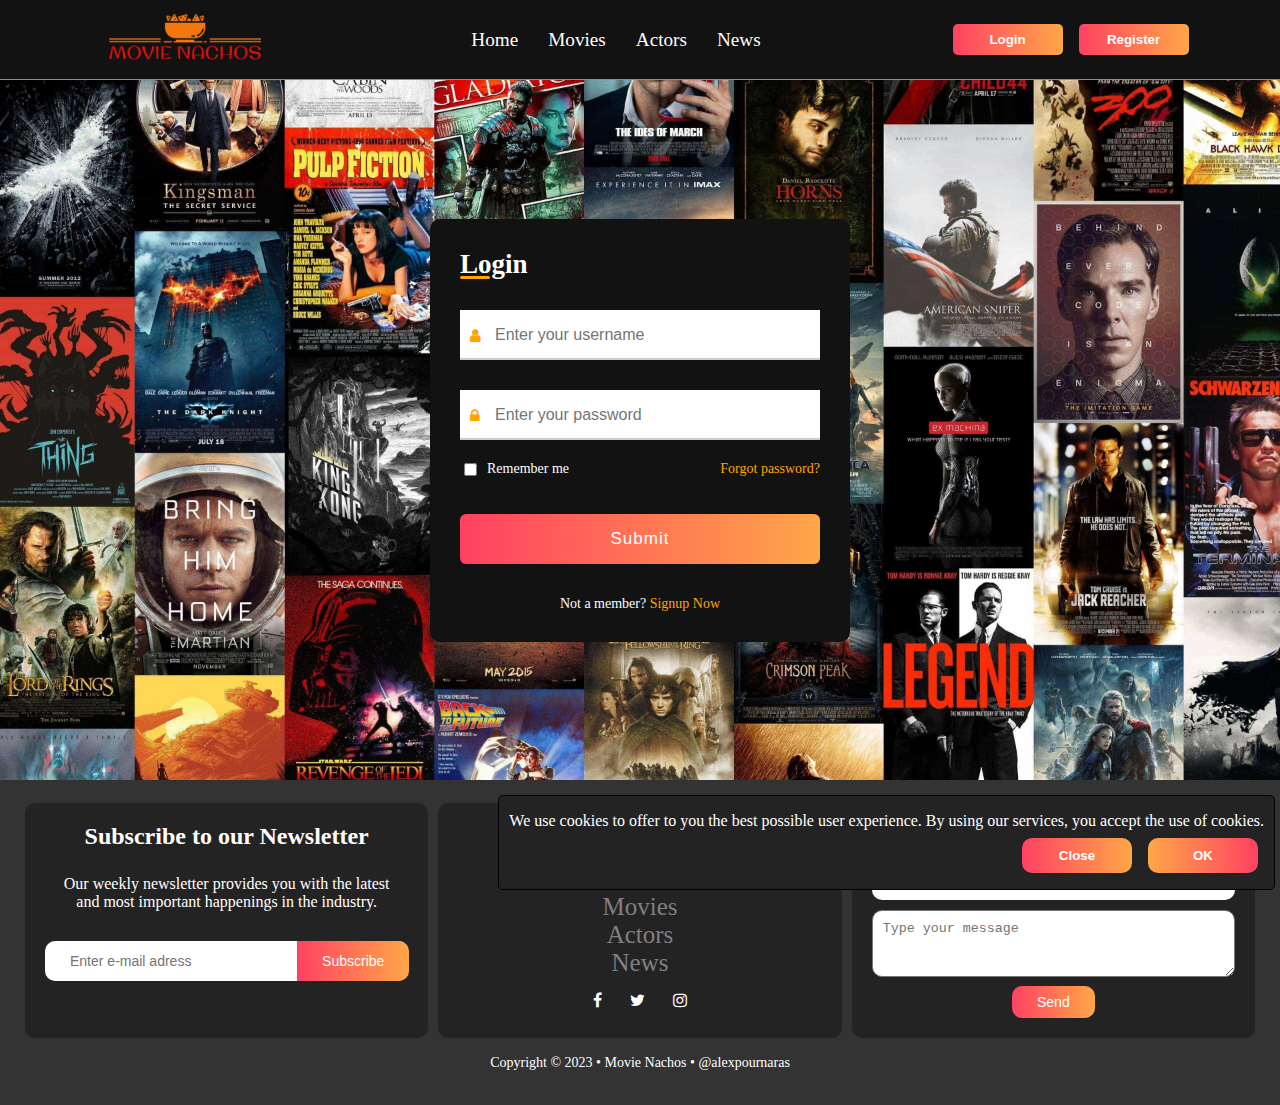
<file: pages/login.html>
<!DOCTYPE html>
<html>

<head>
	<title>Movie Nachos</title>
	<meta name="viewport" content="width=device-width, initial-scale=1.0, maximum-scale=1.0, minimum-scale=1.0, user-scalable=no">
	<link rel="stylesheet" href="https://cdnjs.cloudflare.com/ajax/libs/font-awesome/4.7.0/css/font-awesome.min.css">
	<link rel="shortcut icon" href="../images/favicon.ico" type="image/x-icon">
	<link rel="stylesheet" href="../style.css">
	<script src="../script.js"></script>
	<script src="../scripts/login.js"></script>
</head>

<body>
	<header class="header">
		<div class="logo-container">
			<a href="../index.html">
				<img class="logo" src="../images/logo_black_background.png">
			</a>
		</div>
		<a id="burger-menu" class="burger-menu"><i class="fa fa-bars"></i></a>
		<nav class="menu-nav">
			<ul id="menu-links" class="menu-links">
				<li class="menu-item"><a class="menu-link" href="../index.html">Home</a></li>
				<li class="menu-item"><a class="menu-link" href="./movies.html">Movies</a></li>
				<li class="menu-item"><a class="menu-link" href="./actors.html">Actors</a></li>
				<li class="menu-item"><a class="menu-link" href="./news.html">News</a></li>
				<li class="menu-item login-register-link"><a class="menu-link" href="./login.html">Login</a></li>
				<li class="menu-item login-register-link"><a class="menu-link" href="./register.html">Register</a></li>
			</ul>
		</nav>
		<div class="header-login-register">
			<a href="./login.html">
				<button type="button" class="header-login-register-button">Login</button>
			</a>
			<a href="./register.html">
				<button type="button" class="header-login-register-button">Register</button>
			</a>
		</div>
	</header>

	<main class="main">
		<section class="login-register-section">
			<div class="form-container">
				<div class="forms">
					<div id="login-form" class="form login">
						<span class="form-title">Login</span>
		
						<form id="login-form" action="#">
							<div class="input-field">
								<input type="text" name="username" placeholder="Enter your username" required>
								<i class="fa fa-user"></i>
							</div>
							<div class="input-field">
								<input type="password" class="password" name="password" placeholder="Enter your password" required>
								<i class="fa fa-lock"></i>
							</div>
		
							<div class="checkbox-text">
								<div class="checkbox-content">
									<input type="checkbox" id="remember-me">
									<label for="remember-me" class="form-text">Remember me</label>
								</div>
								
								<a href="#" class="form-text">Forgot password?</a>
							</div>
		
							<div class="input-field form-button">
								<input type="submit">
							</div>
						</form>

						<p id="user-not-found">User not found!</p>
						<p id="successfully-logged-in">You have successully logged in!</p>
		
						<div class="login-signup">
							<span class="form-text">Not a member?
								<a href="./register.html" class="form-text signup-link">Signup Now</a>
							</span>
						</div>
					</div>

				</div>
			</div>
        </section>
		<div id="cookieNotification" class="cookie-notification">
			<div class="cookie-container">
				<p class="cookie-description">We use cookies to offer to you the best possible user experience. By using our services, you accept the use of cookies.</p>
				<div class="cookie-buttons-container">
					<button type="button" id="closeCookie" class="cookie-button-close">Close</button>
					<button type="button" id="acceptCookie" class="cookie-button-ok">OK</button>
				</div>
			</div>
		</div>
	</main>

	<footer class="footer">
		<div class="footer-columns">

			<div class="footer-column footer-flexbox">
				<div class="footer-item-container">
					<h2>Subscribe to our Newsletter</h2>
					<p>Our weekly newsletter provides you with the latest and most important happenings in the industry.</p>
					<form id="subscribe-form" class="subscribe-form" action="#">
						<input type="text" name="email" class="subscribe-input" placeholder="Enter e-mail adress" required/>
						<button type="submit" class="subscribe-button">Subscribe</button>
					</form>
					<p id="successully-subscribed">You have successully subscribed!</p>
				</div>
			</div>
			<div class="footer-column footer-flexbox">
				<div class="footer-item-container">
					<h2>Usefull Links</h2>
					<ul class="footer-usefull-links">
						<li><a href="../index.html">Home</a></li>
						<li><a href="./movies.html">Movies</a></li>
						<li><a href="./actors.html">Actors</a></li>
						<li><a href="./news.html">News</a></li>
					</ul>
					<div class="footer-social-links">
						<a class="social-link">
							<i class="fa fa-facebook"></i>
						</a>
						<a class="social-link">
							<i class="fa fa-twitter"></i>
						</a>
						<a class="social-link">
							<i class="fa fa-instagram"></i>
						</a>
					</div>
				</div>
			</div>
			<div class="footer-column footer-flexbox-last">
				<div class="footer-item-container">
					<h2>Contact Us</h2>
					<form id="contact-us-form" action="#">
						<div class="footer-contact-us-container">
							<input type="text" name="email" class="contact-us-input" placeholder="Enter e-mail adress" required/>
						</div>
						<div class="footer-contact-us-container">
							<textarea name="message" class="footer-contact-us-textarea" placeholder="Type your message" rows="3" required></textarea>
							<button type="submit" class="footer-contact-us-button">Send</button>
						</div>
					</form>
					<p id="message-sent">We received your message!</p>
				</div>
			</div>
		</div>
		<div class="footer-bottom">
			<p class="copyright">Copyright &copy; 2023 • <a class="copyright-title" href="../index.html">Movie Nachos</a> • <a class="copyright-author" target="_blank" href="https://www.linkedin.com/in/alpournaras/">@alexpournaras</a></p>
		</div>
	</footer>

</body>

</html>
</file>
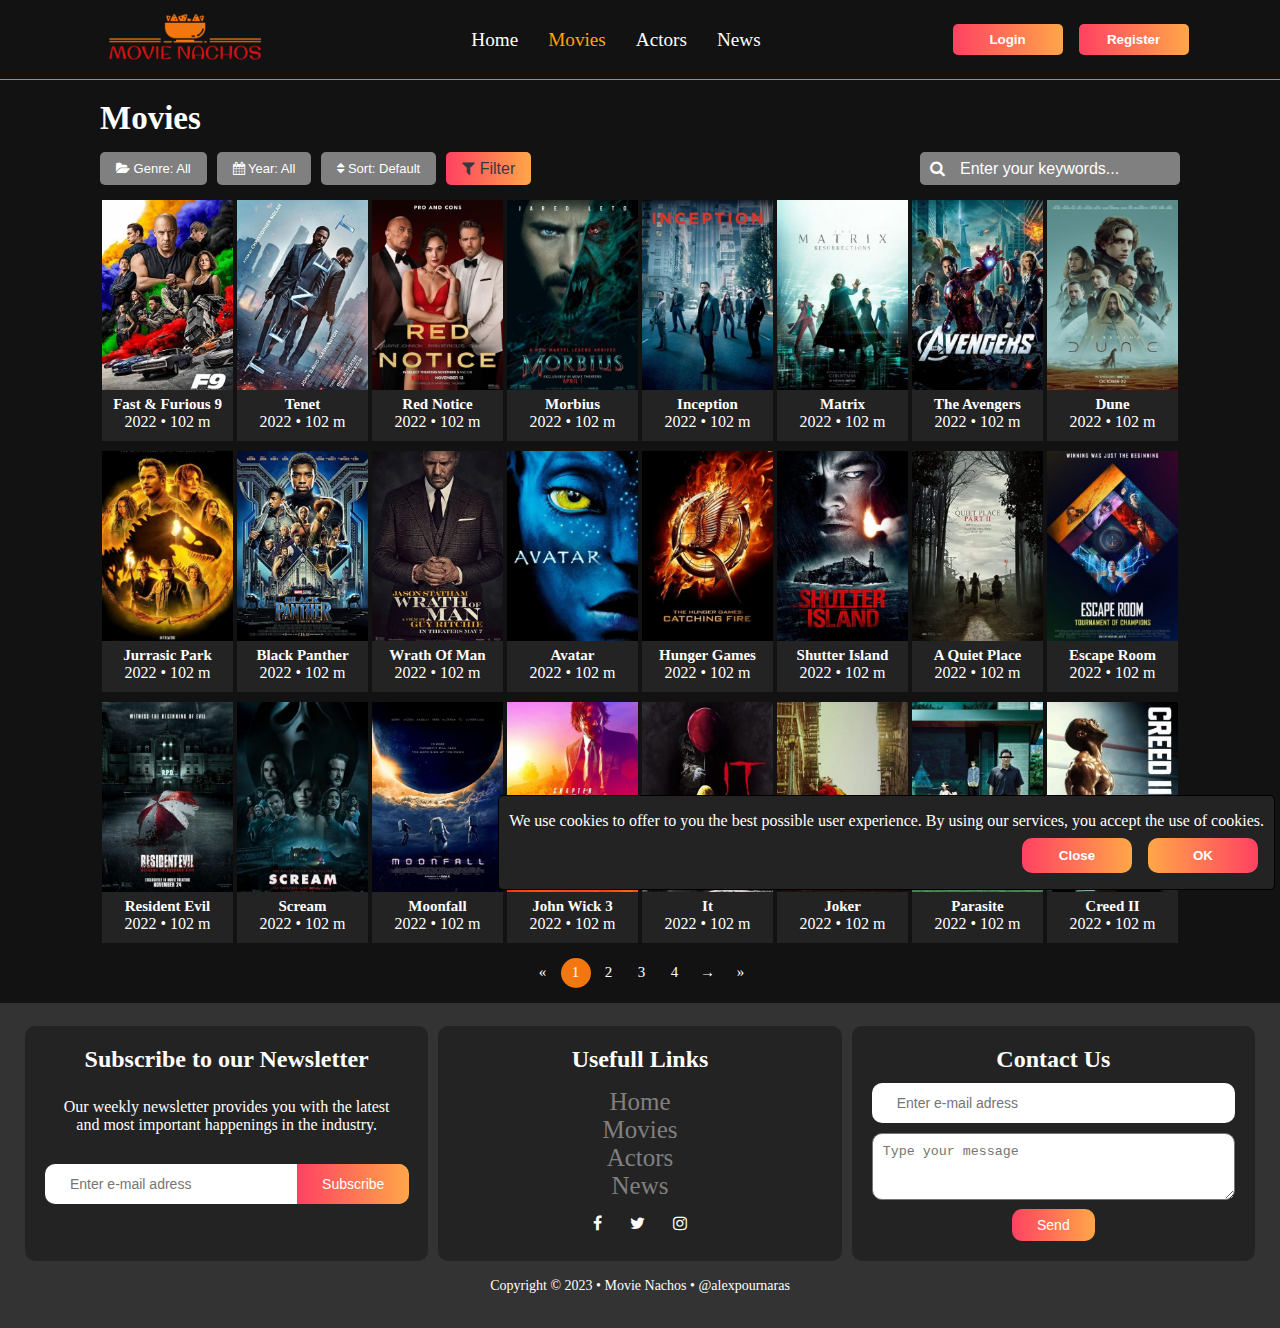
<file: pages/movies.html>
<!DOCTYPE html>
<html>

<head>
	<title>Movie Nachos</title>
	<meta name="viewport" content="width=device-width, initial-scale=1.0, maximum-scale=1.0, minimum-scale=1.0, user-scalable=no">
	<link rel="stylesheet" href="https://cdnjs.cloudflare.com/ajax/libs/font-awesome/4.7.0/css/font-awesome.min.css">
	<link rel="shortcut icon" href="../images/favicon.ico" type="image/x-icon">
	<link rel="stylesheet" href="../style.css">
	<script src="../script.js"></script>
	<script src="../scripts/movies-filters.js"></script>
</head>

<body>
	<header class="header">
		<div class="logo-container">
			<a href="../index.html">
				<img class="logo" src="../images/logo_black_background.png">
			</a>
		</div>
		<a id="burger-menu" class="burger-menu"><i class="fa fa-bars"></i></a>
		<nav class="menu-nav">
			<ul id="menu-links" class="menu-links">
				<li class="menu-item"><a class="menu-link" href="../index.html">Home</a></li>
				<li class="menu-item"><a class="menu-link menu-link-active" href="./movies.html">Movies</a></li>
				<li class="menu-item"><a class="menu-link" href="./actors.html">Actors</a></li>
				<li class="menu-item"><a class="menu-link" href="./news.html">News</a></li>
				<li class="menu-item login-register-link"><a class="menu-link" href="./login.html">Login</a></li>
				<li class="menu-item login-register-link"><a class="menu-link" href="./register.html">Register</a></li>
			</ul>
		</nav>
		<div class="header-login-register">
			<a href="./login.html">
				<button type="button" class="header-login-register-button">Login</button>
			</a>
			<a href="./register.html">
				<button type="button" class="header-login-register-button">Register</button>
			</a>
		</div>
	</header>

	<main class="main">
		<section class="movies-section">
			<div class="section-header">
				<h2 class="movies-section-header-title">
					Movies
				</h2>
			</div>
			<div class="movies-filters">
				<form class="movies-filters-container" action="./movies.html">
					<div class="movies-filter-dropdown">
						<button id="filter-genre" class="movies-filter-dropdown-button">
							<i class="fa fa-folder-open"></i>
							Genre: <span>All</span>
						</button>
						<ul id="filter-genre-dropdown" class="filter-dropdown">
							<li><input name="genre[]" type="checkbox" id="genre_action" value="25"><label for="genre_action">Action</label></li>
							<li><input name="genre[]" type="checkbox" id="genre_adventure" value="17"><label for="genre_adventure">Adventure</label></li>
							<li><input name="genre[]" type="checkbox" id="genre_animation" value="10"><label for="genre_animation">Animation</label></li>
							<li><input name="genre[]" type="checkbox" id="genre_biography" value="215"><label for="genre_biography">Biography</label></li>
							<li><input name="genre[]" type="checkbox" id="genre_costume" value="1693"><label for="genre_costume">Costume</label></li>
							<li><input name="genre[]" type="checkbox" id="genre_comedy" value="14"><label for="genre_comedy">Comedy</label></li>
							<li><input name="genre[]" type="checkbox" id="genre_crime" value="26"><label for="genre_crime">Crime</label></li>
							<li><input name="genre[]" type="checkbox" id="genre_documentary" value="131"><label for="genre_documentary">Documentary</label></li>
							<li><input name="genre[]" type="checkbox" id="genre_drama" value="1"><label for="genre_drama">Drama</label></li>
							<li><input name="genre[]" type="checkbox" id="genre_family" value="43"><label for="genre_family">Family</label></li>
							<li><input name="genre[]" type="checkbox" id="genre_fantasy" value="31"><label for="genre_fantasy">Fantasy</label></li>
							<li><input name="genre[]" type="checkbox" id="genre_game-show" value="212"><label for="genre_game-show">Game-Show</label></li>
							<li><input name="genre[]" type="checkbox" id="genre_history" value="47"><label for="genre_history">History</label></li>
							<li><input name="genre[]" type="checkbox" id="genre_horror" value="74"><label for="genre_horror">Horror</label></li>
							<li><input name="genre[]" type="checkbox" id="genre_kungfu" value="248"><label for="genre_kungfu">Kungfu</label></li>
							<li><input name="genre[]" type="checkbox" id="genre_music" value="199"><label for="genre_music">Music</label></li>
							<li><input name="genre[]" type="checkbox" id="genre_mystery" value="64"><label for="genre_mystery">Mystery</label></li>
							<li><input name="genre[]" type="checkbox" id="genre_reality-tv" value="4"><label for="genre_reality-tv">Reality-TV</label></li>
							<li><input name="genre[]" type="checkbox" id="genre_romance" value="23"><label for="genre_romance">Romance</label></li>
							<li><input name="genre[]" type="checkbox" id="genre_sci-fi" value="15"><label for="genre_sci-fi">Sci-Fi</label></li>
							<li><input name="genre[]" type="checkbox" id="genre_sport" value="44"><label for="genre_sport">Sport</label></li>
							<li><input name="genre[]" type="checkbox" id="genre_thriller" value="7"><label for="genre_thriller">Thriller</label></li>
							<li><input name="genre[]" type="checkbox" id="genre_tv-show" value="139"><label for="genre_tv-show">TV Show</label></li>
							<li><input name="genre[]" type="checkbox" id="genre_war" value="58"><label for="genre_war">War</label></li>
							<li><input name="genre[]" type="checkbox" id="genre_western" value="28"><label for="genre_western">Western</label></li>
						</ul>
					</div>
					<div class="movies-filter-dropdown movies-filter-dropdown-2-col">
						<button id="filter-year" class="movies-filter-dropdown-button">
							<i class="fa fa-calendar"></i>
							Year: <span>All</span>
						</button>
						<ul id="filter-year-dropdown" class="filter-dropdown">
							<li><input name="release[]" type="checkbox" id="release_2023" value="2023"><label for="release_2023">2023</label></li>
							<li><input name="release[]" type="checkbox" id="release_2022" value="2022"><label for="release_2022">2022</label></li>
							<li><input name="release[]" type="checkbox" id="release_2021" value="2021"><label for="release_2021">2021</label></li>
							<li><input name="release[]" type="checkbox" id="release_2020" value="2020"><label for="release_2020">2020</label></li>
							<li><input name="release[]" type="checkbox" id="release_2019" value="2019"><label for="release_2019">2019</label></li>
							<li><input name="release[]" type="checkbox" id="release_2018" value="2018"><label for="release_2018">2018</label></li>
							<li><input name="release[]" type="checkbox" id="release_2017" value="2017"><label for="release_2017">2017</label></li>
							<li><input name="release[]" type="checkbox" id="release_2016" value="2016"><label for="release_2016">2016</label></li>
							<li><input name="release[]" type="checkbox" id="release_2015" value="2015"><label for="release_2015">2015</label></li>
							<li><input name="release[]" type="checkbox" id="release_2014" value="2014"><label for="release_2014">2014</label></li>
							<li><input name="release[]" type="checkbox" id="release_2013" value="2013"><label for="release_2013">2013</label></li>
							<li><input name="release[]" type="checkbox" id="release_2012" value="2012"><label for="release_2012">2012</label></li>
							<li><input name="release[]" type="checkbox" id="release_2011" value="2011"><label for="release_2011">2011</label></li>
							<li><input name="release[]" type="checkbox" id="release_2010" value="2010"><label for="release_2010">2010</label></li>
							<li><input name="release[]" type="checkbox" id="release_2009" value="2009"><label for="release_2009">2009</label></li>
							<li><input name="release[]" type="checkbox" id="release_2008" value="2008"><label for="release_2008">2008</label></li>
							<li><input name="release[]" type="checkbox" id="release_2007" value="2007"><label for="release_2007">2007</label></li>
							<li><input name="release[]" type="checkbox" id="release_2006" value="2006"><label for="release_2006">2006</label></li>
							<li><input name="release[]" type="checkbox" id="release_2005" value="2005"><label for="release_2005">2005</label></li>
							<li><input name="release[]" type="checkbox" id="release_2004" value="2004"><label for="release_2004">2004</label></li>
							<li><input name="release[]" type="checkbox" id="release_2003" value="2003"><label for="release_2003">2003</label></li>
							<li><input name="release[]" type="checkbox" id="release_2000s" value="2000s"><label for="release_2000s">2000s</label></li>
							<li><input name="release[]" type="checkbox" id="release_1990s" value="1990s"><label for="release_1990s">1990s</label></li>
							<li><input name="release[]" type="checkbox" id="release_1980s" value="1980s"><label for="release_1980s">1980s</label></li>
						</ul>
					</div>
					<div class="movies-filter-dropdown">
						<button id="filter-sort" class="movies-filter-dropdown-button">
							<i class="fa fa-sort"></i>
							Sort: <span>Default</span>
						</button>
						<ul id="filter-sort-dropdown" class="filter-dropdown">
							<li><input name="sort" id="sort_default" type="radio" value="default" checked="checked"><label for="sort_default">Default</label></li>
							<li><input name="sort" id="sort_post_date" type="radio" value="post_date"><label for="sort_post_date">Recently Added</label></li>
							<li><input name="sort" id="sort_views" type="radio" value="views"><label for="sort_views">Most Watched</label></li>
							<li><input name="sort" id="sort_title" type="radio" value="title"><label for="sort_title">Name</label></li>
							<li><input name="sort" id="sort_imdb" type="radio" value="imdb"><label for="sort_imdb">IMDb</label></li>
							<li><input name="sort" id="sort_year" type="radio" value="year"><label for="sort_year">Release Date</label></li>
							<li><input name="sort" id="sort_rated_scores" type="radio" value="rated_scores"><label for="sort_rated_scores">Site Rating</label></li>
						</ul>
					</div>
					<div class="movies-filter-submit">
						<button type="submit" class="movies-filter-submit-button">
							<i class="fa fa-filter"></i>
							Filter
						</button>
					</div>
				</form>
				<div class="movies-search-container">
					<div class="movies-search">
					   <form class="movies-search-form" autocomplete="off" action="#">
						<span>
							<i class="fa fa-search movies-search-icon"></i>
							<input class="movies-search-input" type="text" name="keyword" placeholder="Enter your keywords..." autocomplete="off">
						</span>
					   </form>
					</div>
				 </div>
			</div>
			<div class="movies">
				<a href="../pages/movie.html" tabindex="0" role="button" class="movie movie-flexbox">
					<img class="movie-image" src="../images/movies/fast_and_furious.jpg">
					<div class="movie-caption">
						<span class="movie-caption-title">Fast & Furious 9</span><br>
						<span class="movie-caption-year">2022 • 102 m</span><br>
					</div>
				</a>
				<a href="../pages/movie.html" tabindex="0" role="button" class="movie movie-flexbox">
					<img class="movie-image" src="../images/movies/tenet.jpg">
					<div class="movie-caption">
						<span class="movie-caption-title">Tenet</span><br>
						<span class="movie-caption-year">2022 • 102 m</span><br>
					</div>
				</a>
				<a href="../pages/movie.html" tabindex="0" role="button" class="movie movie-flexbox">
					<img class="movie-image" src="../images/movies/red_notice.jpg">
					<div class="movie-caption">
						<span class="movie-caption-title">Red Notice</span><br>
						<span class="movie-caption-year">2022 • 102 m</span><br>
					</div>
				</a>
				<a href="../pages/movie.html" tabindex="0" role="button" class="movie movie-flexbox">
					<img class="movie-image" src="../images/movies/morbius.jpg">
					<div class="movie-caption">
						<span class="movie-caption-title">Morbius</span><br>
						<span class="movie-caption-year">2022 • 102 m</span><br>
					</div>
				</a>
				<a href="../pages/movie.html" tabindex="0" role="button" class="movie movie-flexbox">
					<img class="movie-image" src="../images/movies/inception.jpg">
					<div class="movie-caption">
						<span class="movie-caption-title">Inception</span><br>
						<span class="movie-caption-year">2022 • 102 m</span><br>
					</div>
				</a>
				<a href="../pages/movie.html" tabindex="0" role="button" class="movie movie-flexbox">
					<img class="movie-image" src="../images/movies/matrix.jpg">
					<div class="movie-caption">
						<span class="movie-caption-title">Matrix</span><br>
						<span class="movie-caption-year">2022 • 102 m</span><br>
					</div>
				</a>
				<a href="../pages/movie.html" tabindex="0" role="button" class="movie movie-flexbox">
					<img class="movie-image" src="../images/movies/avengers.jpg">
					<div class="movie-caption">
						<span class="movie-caption-title">The Avengers</span><br>
						<span class="movie-caption-year">2022 • 102 m</span><br>
					</div>
				</a>
				<a href="../pages/movie.html" tabindex="0" role="button" class="movie movie-flexbox">
					<img class="movie-image" src="../images/movies/dune.jpg">
					<div class="movie-caption">
						<span class="movie-caption-title">Dune</span><br>
						<span class="movie-caption-year">2022 • 102 m</span><br>
					</div>
				</a>
				<a href="../pages/movie.html" tabindex="0" role="button" class="movie movie-flexbox">
					<img class="movie-image" src="../images/movies/jurassic_park.jpg">
					<div class="movie-caption">
						<span class="movie-caption-title">Jurrasic Park</span><br>
						<span class="movie-caption-year">2022 • 102 m</span><br>
					</div>
				</a>
				<a href="../pages/movie.html" tabindex="0" role="button" class="movie movie-flexbox">
					<img class="movie-image" src="../images/movies/black_panther.jpg">
					<div class="movie-caption">
						<span class="movie-caption-title">Black Panther</span><br>
						<span class="movie-caption-year">2022 • 102 m</span><br>
					</div>
				</a>
				<a href="../pages/movie.html" tabindex="0" role="button" class="movie movie-flexbox">
					<img class="movie-image" src="../images/movies/wrath_of_man.jpg">
					<div class="movie-caption">
						<span class="movie-caption-title">Wrath Of Man</span><br>
						<span class="movie-caption-year">2022 • 102 m</span><br>
					</div>
				</a>
				<a href="../pages/movie.html" tabindex="0" role="button" class="movie movie-flexbox">
					<img class="movie-image" src="../images/movies/avatar.jpg">
					<div class="movie-caption">
						<span class="movie-caption-title">Avatar</span><br>
						<span class="movie-caption-year">2022 • 102 m</span><br>
					</div>
				</a>
				<a href="../pages/movie.html" tabindex="0" role="button" class="movie movie-flexbox">
					<img class="movie-image" src="../images/movies/hunger_games.jpg">
					<div class="movie-caption">
						<span class="movie-caption-title">Hunger Games</span><br>
						<span class="movie-caption-year">2022 • 102 m</span><br>
					</div>
				</a>
				<a href="../pages/movie.html" tabindex="0" role="button" class="movie movie-flexbox">
					<img class="movie-image" src="../images/movies/shutter_island.jpg">
					<div class="movie-caption">
						<span class="movie-caption-title">Shutter Island</span><br>
						<span class="movie-caption-year">2022 • 102 m</span><br>
					</div>
				</a>
				<a href="../pages/movie.html" tabindex="0" role="button" class="movie movie-flexbox">
					<img class="movie-image" src="../images/movies/quiet_place.jpg">
					<div class="movie-caption">
						<span class="movie-caption-title">A Quiet Place</span><br>
						<span class="movie-caption-year">2022 • 102 m</span><br>
					</div>
				</a>
				<a href="../pages/movie.html" tabindex="0" role="button" class="movie movie-flexbox">
					<img class="movie-image" src="../images/movies/escape_room.jpg">
					<div class="movie-caption">
						<span class="movie-caption-title">Escape Room</span><br>
						<span class="movie-caption-year">2022 • 102 m</span><br>
					</div>
				</a>
				<a href="../pages/movie.html" tabindex="0" role="button" class="movie movie-flexbox">
					<img class="movie-image" src="../images/movies/resident_evil.jpg">
					<div class="movie-caption">
						<span class="movie-caption-title">Resident Evil</span><br>
						<span class="movie-caption-year">2022 • 102 m</span><br>
					</div>
				</a>
				<a href="../pages/movie.html" tabindex="0" role="button" class="movie movie-flexbox">
					<img class="movie-image" src="../images/movies/scream.jpg">
					<div class="movie-caption">
						<span class="movie-caption-title">Scream</span><br>
						<span class="movie-caption-year">2022 • 102 m</span><br>
					</div>
				</a>
				<a href="../pages/movie.html" tabindex="0" role="button" class="movie movie-flexbox">
					<img class="movie-image" src="../images/movies/moonfall.jpg">
					<div class="movie-caption">
						<span class="movie-caption-title">Moonfall</span><br>
						<span class="movie-caption-year">2022 • 102 m</span><br>
					</div>
				</a>
				<a href="../pages/movie.html" tabindex="0" role="button" class="movie movie-flexbox">
					<img class="movie-image" src="../images/movies/john_wick_3.jpg">
					<div class="movie-caption">
						<span class="movie-caption-title">John Wick 3</span><br>
						<span class="movie-caption-year">2022 • 102 m</span><br>
					</div>
				</a>
				<a href="../pages/movie.html" tabindex="0" role="button" class="movie movie-flexbox">
					<img class="movie-image" src="../images/movies/it.jpg">
					<div class="movie-caption">
						<span class="movie-caption-title">It</span><br>
						<span class="movie-caption-year">2022 • 102 m</span><br>
					</div>
				</a>
				<a href="../pages/movie.html" tabindex="0" role="button" class="movie movie-flexbox">
					<img class="movie-image" src="../images/movies/joker.jpg">
					<div class="movie-caption">
						<span class="movie-caption-title">Joker</span><br>
						<span class="movie-caption-year">2022 • 102 m</span><br>
					</div>
				</a>
				<a href="../pages/movie.html" tabindex="0" role="button" class="movie movie-flexbox">
					<img class="movie-image" src="../images/movies/parasite.jpg">
					<div class="movie-caption">
						<span class="movie-caption-title">Parasite</span><br>
						<span class="movie-caption-year">2022 • 102 m</span><br>
					</div>
				</a>
				<a href="../pages/movie.html" tabindex="0" role="button" class="movie movie-flexbox">
					<img class="movie-image" src="../images/movies/creed_2.jpg">
					<div class="movie-caption">
						<span class="movie-caption-title">Creed II</span><br>
						<span class="movie-caption-year">2022 • 102 m</span><br>
					</div>
				</a>

			</div>
			<div class="movies-pagination">
				<ul class="movies-pagination-container movies-pagination-ul">
					<li><a href="#">«</a></li>
					<li><a href="#" class="movies-pagination-active">1</a></li>
					<li><a href="#">2</a></li>
					<li><a href="#">3</a></li>
					<li><a href="#">4</a></li>
					<li><a href="#">→</a></li>
					<li><a href="#">»</a></li>
				</ul>
			</div>
		</section>
		<div id="cookieNotification" class="cookie-notification">
			<div class="cookie-container">
				<p class="cookie-description">We use cookies to offer to you the best possible user experience. By using our services, you accept the use of cookies.</p>
				<div class="cookie-buttons-container">
					<button type="button" id="closeCookie" class="cookie-button-close">Close</button>
					<button type="button" id="acceptCookie" class="cookie-button-ok">OK</button>
				</div>
			</div>
		</div>
	</main>

	<footer class="footer">
		<div class="footer-columns">

			<div class="footer-column footer-flexbox">
				<div class="footer-item-container">
					<h2>Subscribe to our Newsletter</h2>
					<p>Our weekly newsletter provides you with the latest and most important happenings in the industry.</p>
					<form id="subscribe-form" class="subscribe-form" action="#">
						<input type="text" name="email" class="subscribe-input" placeholder="Enter e-mail adress" required/>
						<button type="submit" class="subscribe-button">Subscribe</button>
					</form>
					<p id="successully-subscribed">You have successully subscribed!</p>
				</div>
			</div>
			<div class="footer-column footer-flexbox">
				<div class="footer-item-container">
					<h2>Usefull Links</h2>
					<ul class="footer-usefull-links">
						<li><a href="../index.html">Home</a></li>
						<li><a href="./movies.html">Movies</a></li>
						<li><a href="./actors.html">Actors</a></li>
						<li><a href="./news.html">News</a></li>
					</ul>
					<div class="footer-social-links">
						<a class="social-link">
							<i class="fa fa-facebook"></i>
						</a>
						<a class="social-link">
							<i class="fa fa-twitter"></i>
						</a>
						<a class="social-link">
							<i class="fa fa-instagram"></i>
						</a>
					</div>
				</div>
			</div>
			<div class="footer-column footer-flexbox-last">
				<div class="footer-item-container">
					<h2>Contact Us</h2>
					<form id="contact-us-form" action="#">
						<div class="footer-contact-us-container">
							<input type="text" name="email" class="contact-us-input" placeholder="Enter e-mail adress" required/>
						</div>
						<div class="footer-contact-us-container">
							<textarea name="message" class="footer-contact-us-textarea" placeholder="Type your message" rows="3" required></textarea>
							<button type="submit" class="footer-contact-us-button">Send</button>
						</div>
					</form>
					<p id="message-sent">We received your message!</p>
				</div>
			</div>
		</div>
		<div class="footer-bottom">
			<p class="copyright">Copyright &copy; 2023 • <a class="copyright-title" href="../index.html">Movie Nachos</a> • <a class="copyright-author" target="_blank" href="https://www.linkedin.com/in/alpournaras/">@alexpournaras</a></p>
		</div>
	</footer>

</body>

</html>
</file>
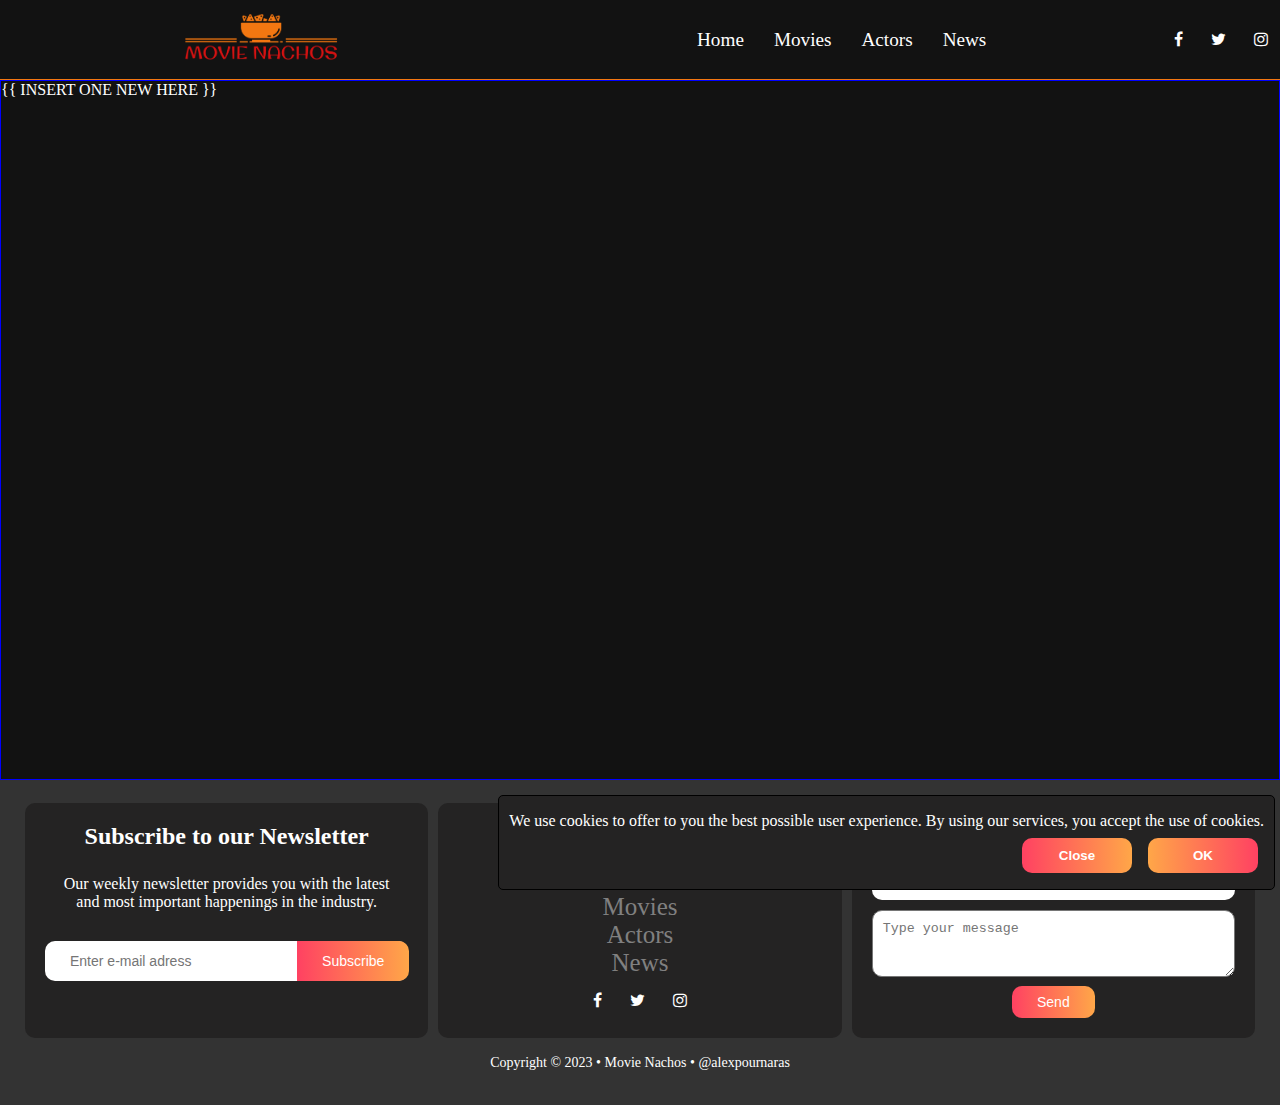
<file: pages/new.html>
<!DOCTYPE html>
<html>

<head>
	<title>Movie Nachos</title>
	<meta name="viewport" content="width=device-width, initial-scale=1.0, maximum-scale=1.0, minimum-scale=1.0, user-scalable=no">
	<link rel="stylesheet" href="https://cdnjs.cloudflare.com/ajax/libs/font-awesome/4.7.0/css/font-awesome.min.css">
	<link rel="shortcut icon" href="../images/favicon.ico" type="image/x-icon">
	<link rel="stylesheet" href="../style.css">
	<script src="../script.js"></script>
</head>

<body>
	<header class="header">
		<div class="logo-container">
			<a href="../index.html">
				<img class="logo" src="../images/logo_black_background.png">
			</a>
		</div>
		<a id="burger-menu" class="burger-menu"><i class="fa fa-bars"></i></a>
		<nav class="menu-nav">
			<ul id="menu-links" class="menu-links">
				<li class="menu-item"><a class="menu-link" href="../index.html">Home</a></li>
				<li class="menu-item"><a class="menu-link" href="./movies.html">Movies</a></li>
				<li class="menu-item"><a class="menu-link" href="./actors.html">Actors</a></li>
				<li class="menu-item"><a class="menu-link" href="./news.html">News</a></li>
			</ul>
		</nav>
		<div class="header-social">
			<a class="social-link">
				<i class="fa fa-facebook"></i>
			</a>
			<a class="social-link">
				<i class="fa fa-twitter"></i>
			</a>
			<a class="social-link">
				<i class="fa fa-instagram"></i>
			</a>
		</div>
	</header>

	<main class="main">
		<section style="width: 100%; height: 700px; border: 1px solid blue;">
            {{ INSERT ONE NEW HERE }}
        </section>
		<div id="cookieNotification" class="cookie-notification">
			<div class="cookie-container">
				<p class="cookie-description">We use cookies to offer to you the best possible user experience. By using our services, you accept the use of cookies.</p>
				<div class="cookie-buttons-container">
					<button type="button" id="closeCookie" class="cookie-button-close">Close</button>
					<button type="button" id="acceptCookie" class="cookie-button-ok">OK</button>
				</div>
			</div>
		</div>
	</main>

	<footer class="footer">
		<div class="footer-columns">

			<div class="footer-column footer-flexbox">
				<div class="footer-item-container">
					<h2>Subscribe to our Newsletter</h2>
					<p>Our weekly newsletter provides you with the latest and most important happenings in the industry.</p>
					<div class="subscribe-form">
						<input type="text" class="subscribe-input" placeholder="Enter e-mail adress" />
						<button id="subscribe" class="subscribe-button">Subscribe</button>
					</div>
					<p id="successully-subscribed">You have successully subscribed!</p>
				</div>
			</div>
			<div class="footer-column footer-flexbox">
				<div class="footer-item-container">
					<h2>Usefull Links</h2>
					<ul class="footer-usefull-links">
						<li><a href="../index.html">Home</a></li>
						<li><a href="./movies.html">Movies</a></li>
						<li><a href="./actors.html">Actors</a></li>
						<li><a href="./news.html">News</a></li>
					</ul>
					<div class="footer-social-links">
						<a class="social-link">
							<i class="fa fa-facebook"></i>
						</a>
						<a class="social-link">
							<i class="fa fa-twitter"></i>
						</a>
						<a class="social-link">
							<i class="fa fa-instagram"></i>
						</a>
					</div>
				</div>
			</div>
			<div class="footer-column footer-flexbox-last">
				<div class="footer-item-container">
					<h2>Contact Us</h2>
					<div class="footer-contact-us-container">
						<input type="text" class="contact-us-input" placeholder="Enter e-mail adress" />
					</div>
					<div class="footer-contact-us-container">
						<textarea class="footer-contact-us-textarea" placeholder="Type your message" rows="3"></textarea>
						<button id="message-send" class="footer-contact-us-button">Send</button>
					</div>
					<p id="message-sent">We received your message!</p>
				</div>
			</div>
		</div>
		<div class="footer-bottom">
			<p class="copyright">Copyright &copy; 2023 • <a class="copyright-title" href="../index.html">Movie Nachos</a> • <a class="copyright-author" target="_blank" href="https://www.linkedin.com/in/alpournaras/">@alexpournaras</a></p>
		</div>
	</footer>


</body>

</html>
</file>
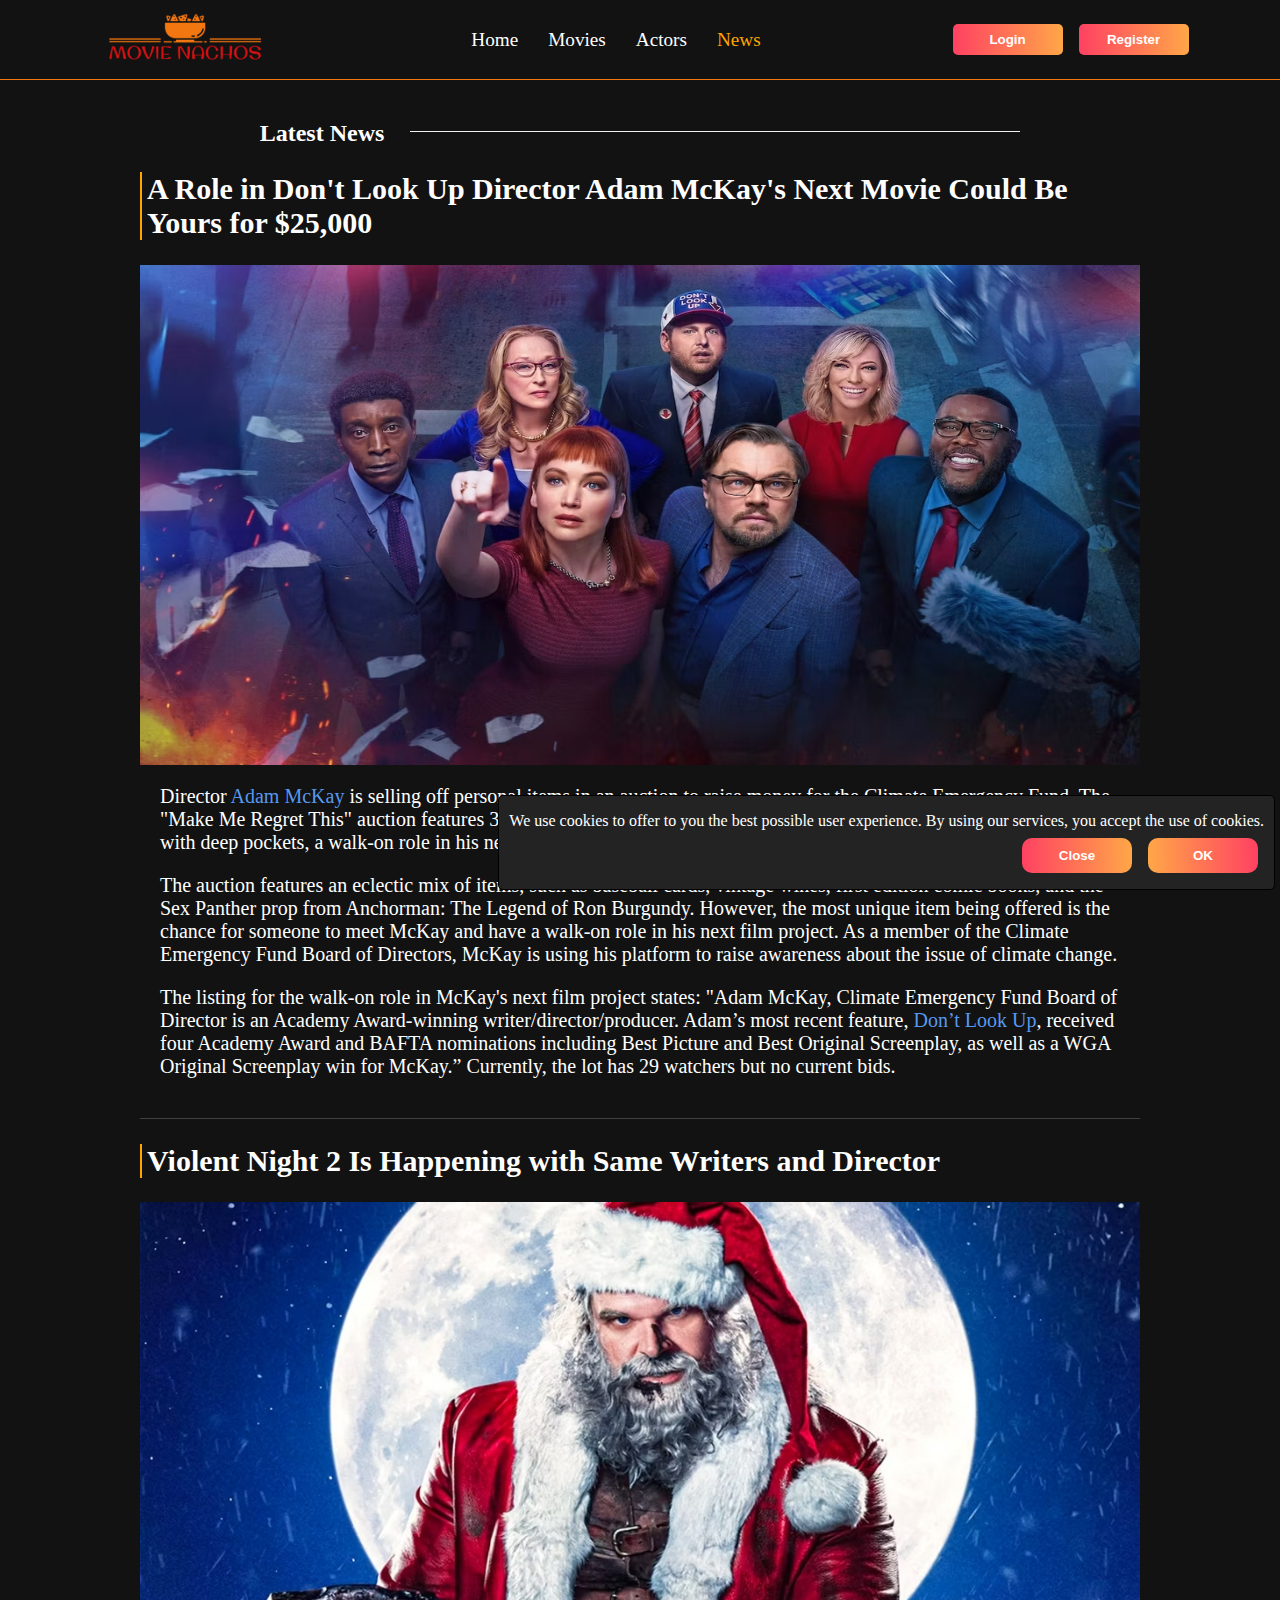
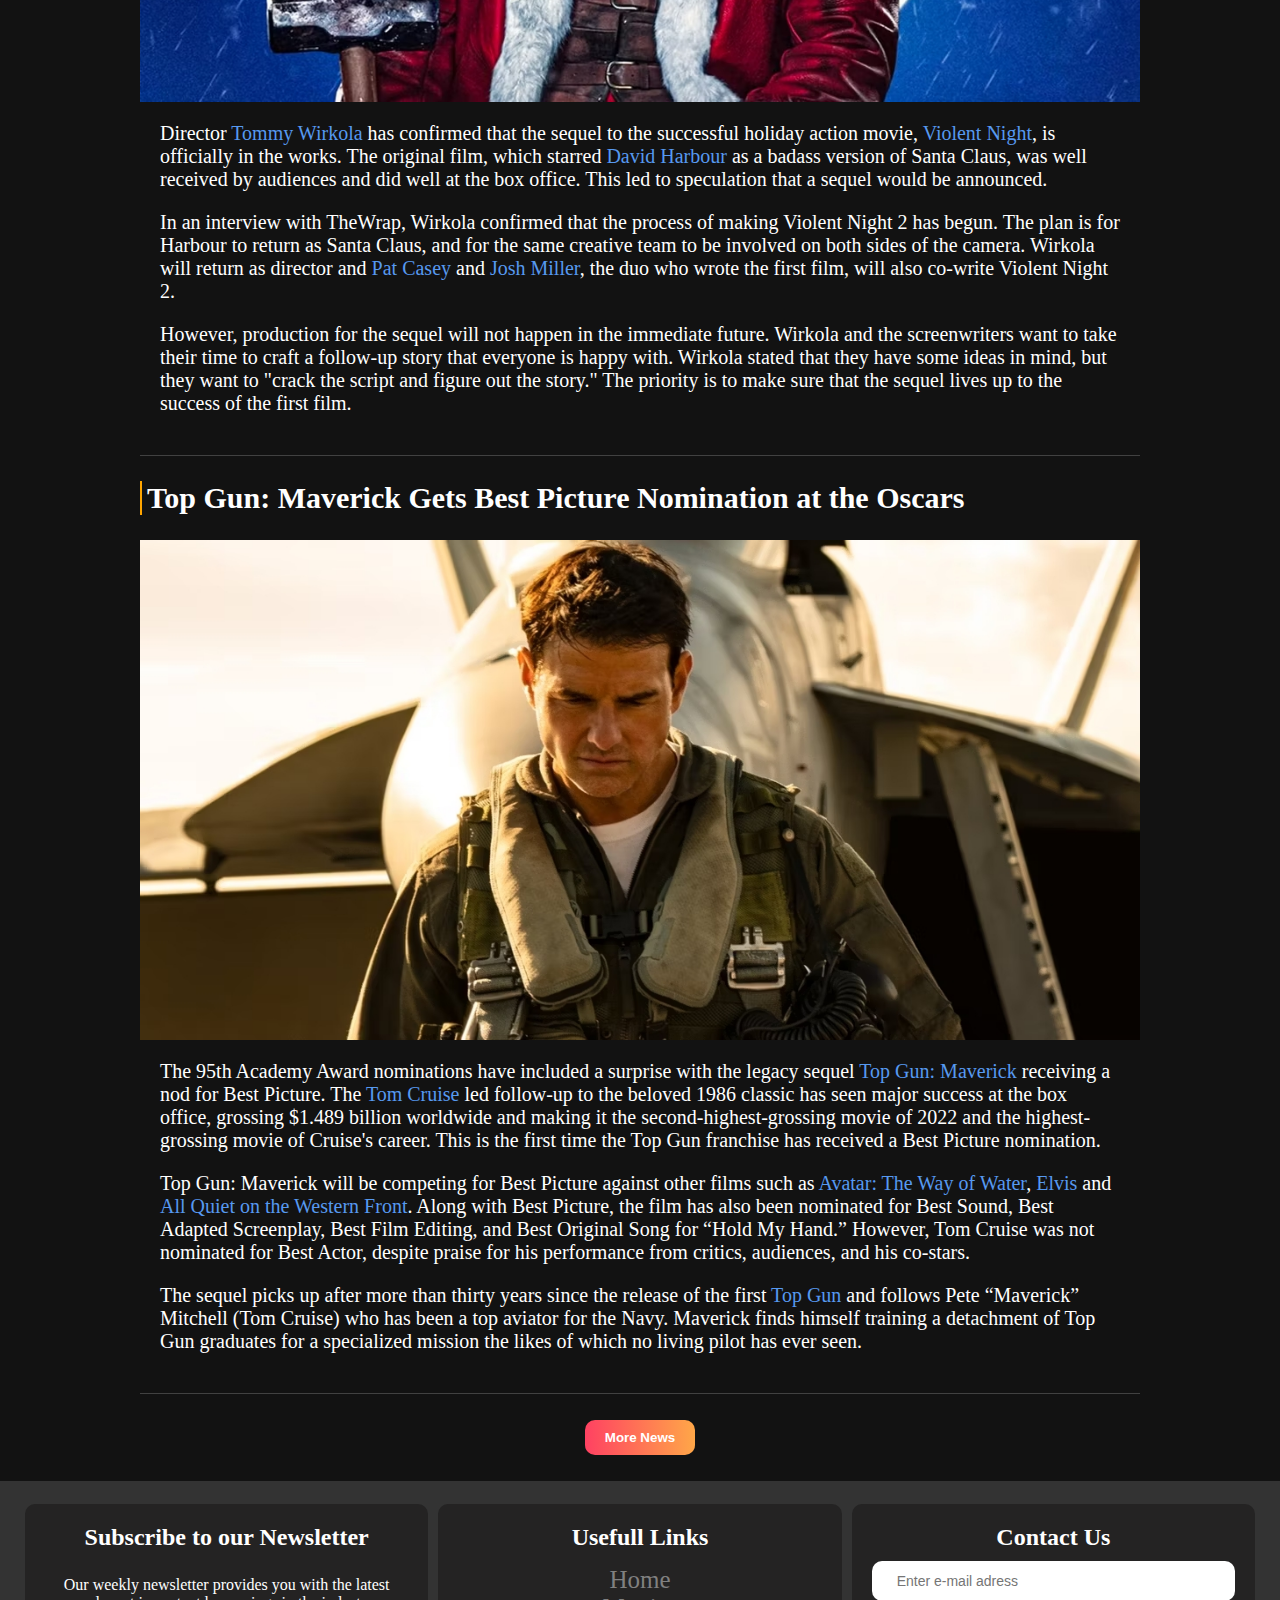
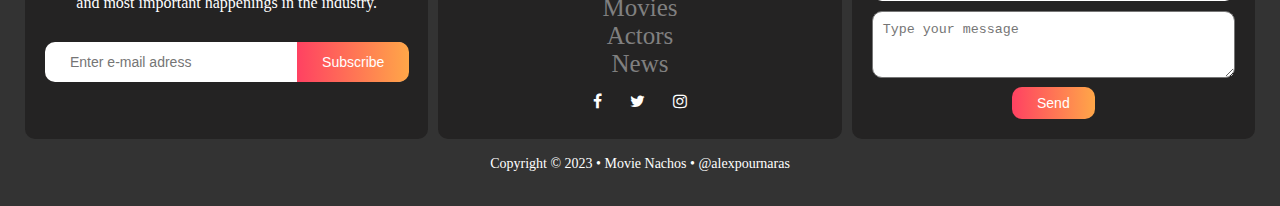
<file: pages/news.html>
<!DOCTYPE html>
<html>

<head>
	<title>Movie Nachos</title>
	<meta name="viewport" content="width=device-width, initial-scale=1.0, maximum-scale=1.0, minimum-scale=1.0, user-scalable=no">
	<link rel="stylesheet" href="https://cdnjs.cloudflare.com/ajax/libs/font-awesome/4.7.0/css/font-awesome.min.css">
	<link rel="shortcut icon" href="../images/favicon.ico" type="image/x-icon">
	<link rel="stylesheet" href="../style.css">
	<script src="../script.js"></script>
</head>

<body>
	<header class="header">
		<div class="logo-container">
			<a href="../index.html">
				<img class="logo" src="../images/logo_black_background.png">
			</a>
		</div>
		<a id="burger-menu" class="burger-menu"><i class="fa fa-bars"></i></a>
		<nav class="menu-nav">
			<ul id="menu-links" class="menu-links">
				<li class="menu-item"><a class="menu-link" href="../index.html">Home</a></li>
				<li class="menu-item"><a class="menu-link" href="./movies.html">Movies</a></li>
				<li class="menu-item"><a class="menu-link" href="./actors.html">Actors</a></li>
				<li class="menu-item"><a class="menu-link menu-link-active" href="./news.html">News</a></li>
				<li class="menu-item login-register-link"><a class="menu-link" href="./login.html">Login</a></li>
				<li class="menu-item login-register-link"><a class="menu-link" href="./register.html">Register</a></li>
			</ul>
		</nav>
		<div class="header-login-register">
			<a href="./login.html">
				<button type="button" class="header-login-register-button">Login</button>
			</a>
			<a href="./register.html">
				<button type="button" class="header-login-register-button">Register</button>
			</a>
		</div>
	</header>

	<main class="main">
		<section class="news-section">
			<div class="section-header">
				<h2 class="section-header-title">
					Latest News
				</h2>
			</div>
			<div class="latest-news-container">
				<article class="article-post">
					<h2 class="article-title">A Role in Don't Look Up Director Adam McKay's Next Movie Could Be Yours for $25,000</h2>
					<div class="article-image-container">
						<img src="../images/news/dont_look_up.jpg">
					</div>
					<div class="article-content">
						<p class="article-paragraph">Director <a href="./actor.html" class="article-link">Adam McKay</a> is selling off personal items in an auction to raise money for the Climate Emergency Fund. The "Make Me Regret This" auction features 37 lots, including movie props, comic books, trading cards, and for someone with deep pockets, a walk-on role in his next movie. The estimated final price for the walk-on role is $25,000.</p>
						<p class="article-paragraph">The auction features an eclectic mix of items, such as baseball cards, vintage wines, first edition comic books, and the Sex Panther prop from Anchorman: The Legend of Ron Burgundy. However, the most unique item being offered is the chance for someone to meet McKay and have a walk-on role in his next film project. As a member of the Climate Emergency Fund Board of Directors, McKay is using his platform to raise awareness about the issue of climate change.</p>
						<p class="article-paragraph">The listing for the walk-on role in McKay's next film project states: "Adam McKay, Climate Emergency Fund Board of Director is an Academy Award-winning writer/director/producer. Adam’s most recent feature, <a href="./movie.html" class="article-link">Don’t Look Up</a>, received four Academy Award and BAFTA nominations including Best Picture and Best Original Screenplay, as well as a WGA Original Screenplay win for McKay.” Currently, the lot has 29 watchers but no current bids.</p>
					</div>
				</article>
				<article class="article-post">
					<h2 class="article-title">Violent Night 2 Is Happening with Same Writers and Director</h2>
					<div class="article-image-container">
						<img src="../images/news/violent_night.jpg">
					</div>
					<div class="article-content">
						<p class="article-paragraph">Director <a href="./actor.html" class="article-link">Tommy Wirkola</a> has confirmed that the sequel to the successful holiday action movie, <a href="./movie.html" class="article-link">Violent Night</a>, is officially in the works. The original film, which starred <a href="./actor.html" class="article-link">David Harbour</a> as a badass version of Santa Claus, was well received by audiences and did well at the box office. This led to speculation that a sequel would be announced.</p>
						<p class="article-paragraph">In an interview with TheWrap, Wirkola confirmed that the process of making Violent Night 2 has begun. The plan is for Harbour to return as Santa Claus, and for the same creative team to be involved on both sides of the camera. Wirkola will return as director and <a href="./actor.html" class="article-link">Pat Casey</a> and <a href="./actor.html" class="article-link">Josh Miller</a>, the duo who wrote the first film, will also co-write Violent Night 2.</p>
						<p class="article-paragraph">However, production for the sequel will not happen in the immediate future. Wirkola and the screenwriters want to take their time to craft a follow-up story that everyone is happy with. Wirkola stated that they have some ideas in mind, but they want to "crack the script and figure out the story." The priority is to make sure that the sequel lives up to the success of the first film.</p>
					</div>
				</article>
				<article class="article-post">
					<h2 class="article-title">Top Gun: Maverick Gets Best Picture Nomination at the Oscars</h2>
					<div class="article-image-container">
						<img src="../images/news/top_gun_maverick.jpg">
					</div>
					<div class="article-content">
						<p class="article-paragraph">The 95th Academy Award nominations have included a surprise with the legacy sequel <a href="./movie.html" class="article-link">Top Gun: Maverick</a> receiving a nod for Best Picture. The <a href="./actor.html" class="article-link">Tom Cruise</a> led follow-up to the beloved 1986 classic has seen major success at the box office, grossing $1.489 billion worldwide and making it the second-highest-grossing movie of 2022 and the highest-grossing movie of Cruise's career. This is the first time the Top Gun franchise has received a Best Picture nomination.</p>
						<p class="article-paragraph">Top Gun: Maverick will be competing for Best Picture against other films such as <a href="./movie.html" class="article-link">Avatar: The Way of Water</a>, <a href="./movie.html" class="article-link">Elvis</a> and <a href="./movie.html" class="article-link">All Quiet on the Western Front</a>. Along with Best Picture, the film has also been nominated for Best Sound, Best Adapted Screenplay, Best Film Editing, and Best Original Song for “Hold My Hand.” However, Tom Cruise was not nominated for Best Actor, despite praise for his performance from critics, audiences, and his co-stars.</p>
						<p class="article-paragraph">The sequel picks up after more than thirty years since the release of the first <a href="./movie.html" class="article-link">Top Gun</a> and follows Pete “Maverick” Mitchell (Tom Cruise) who has been a top aviator for the Navy. Maverick finds himself training a detachment of Top Gun graduates for a specialized mission the likes of which no living pilot has ever seen.</p>
					</div>
				</article>
				<div class="show-more-news-container">
					<a href="./news.html" class="more-news">
						<button class="more-news-button">More News</button>
					</a>
				</div>
			</div>
		</section>
		<div id="cookieNotification" class="cookie-notification">
			<div class="cookie-container">
				<p class="cookie-description">We use cookies to offer to you the best possible user experience. By using our services, you accept the use of cookies.</p>
				<div class="cookie-buttons-container">
					<button type="button" id="closeCookie" class="cookie-button-close">Close</button>
					<button type="button" id="acceptCookie" class="cookie-button-ok">OK</button>
				</div>
			</div>
		</div>
	</main>

	<footer class="footer">
		<div class="footer-columns">

			<div class="footer-column footer-flexbox">
				<div class="footer-item-container">
					<h2>Subscribe to our Newsletter</h2>
					<p>Our weekly newsletter provides you with the latest and most important happenings in the industry.</p>
					<form id="subscribe-form" class="subscribe-form" action="#">
						<input type="text" name="email" class="subscribe-input" placeholder="Enter e-mail adress" required/>
						<button type="submit" class="subscribe-button">Subscribe</button>
					</form>
					<p id="successully-subscribed">You have successully subscribed!</p>
				</div>
			</div>
			<div class="footer-column footer-flexbox">
				<div class="footer-item-container">
					<h2>Usefull Links</h2>
					<ul class="footer-usefull-links">
						<li><a href="../index.html">Home</a></li>
						<li><a href="./movies.html">Movies</a></li>
						<li><a href="./actors.html">Actors</a></li>
						<li><a href="./news.html">News</a></li>
					</ul>
					<div class="footer-social-links">
						<a class="social-link">
							<i class="fa fa-facebook"></i>
						</a>
						<a class="social-link">
							<i class="fa fa-twitter"></i>
						</a>
						<a class="social-link">
							<i class="fa fa-instagram"></i>
						</a>
					</div>
				</div>
			</div>
			<div class="footer-column footer-flexbox-last">
				<div class="footer-item-container">
					<h2>Contact Us</h2>
					<form id="contact-us-form" action="#">
						<div class="footer-contact-us-container">
							<input type="text" name="email" class="contact-us-input" placeholder="Enter e-mail adress" required/>
						</div>
						<div class="footer-contact-us-container">
							<textarea name="message" class="footer-contact-us-textarea" placeholder="Type your message" rows="3" required></textarea>
							<button type="submit" class="footer-contact-us-button">Send</button>
						</div>
					</form>
					<p id="message-sent">We received your message!</p>
				</div>
			</div>
		</div>
		<div class="footer-bottom">
			<p class="copyright">Copyright &copy; 2023 • <a class="copyright-title" href="../index.html">Movie Nachos</a> • <a class="copyright-author" target="_blank" href="https://www.linkedin.com/in/alpournaras/">@alexpournaras</a></p>
		</div>
	</footer>

</body>

</html>
</file>
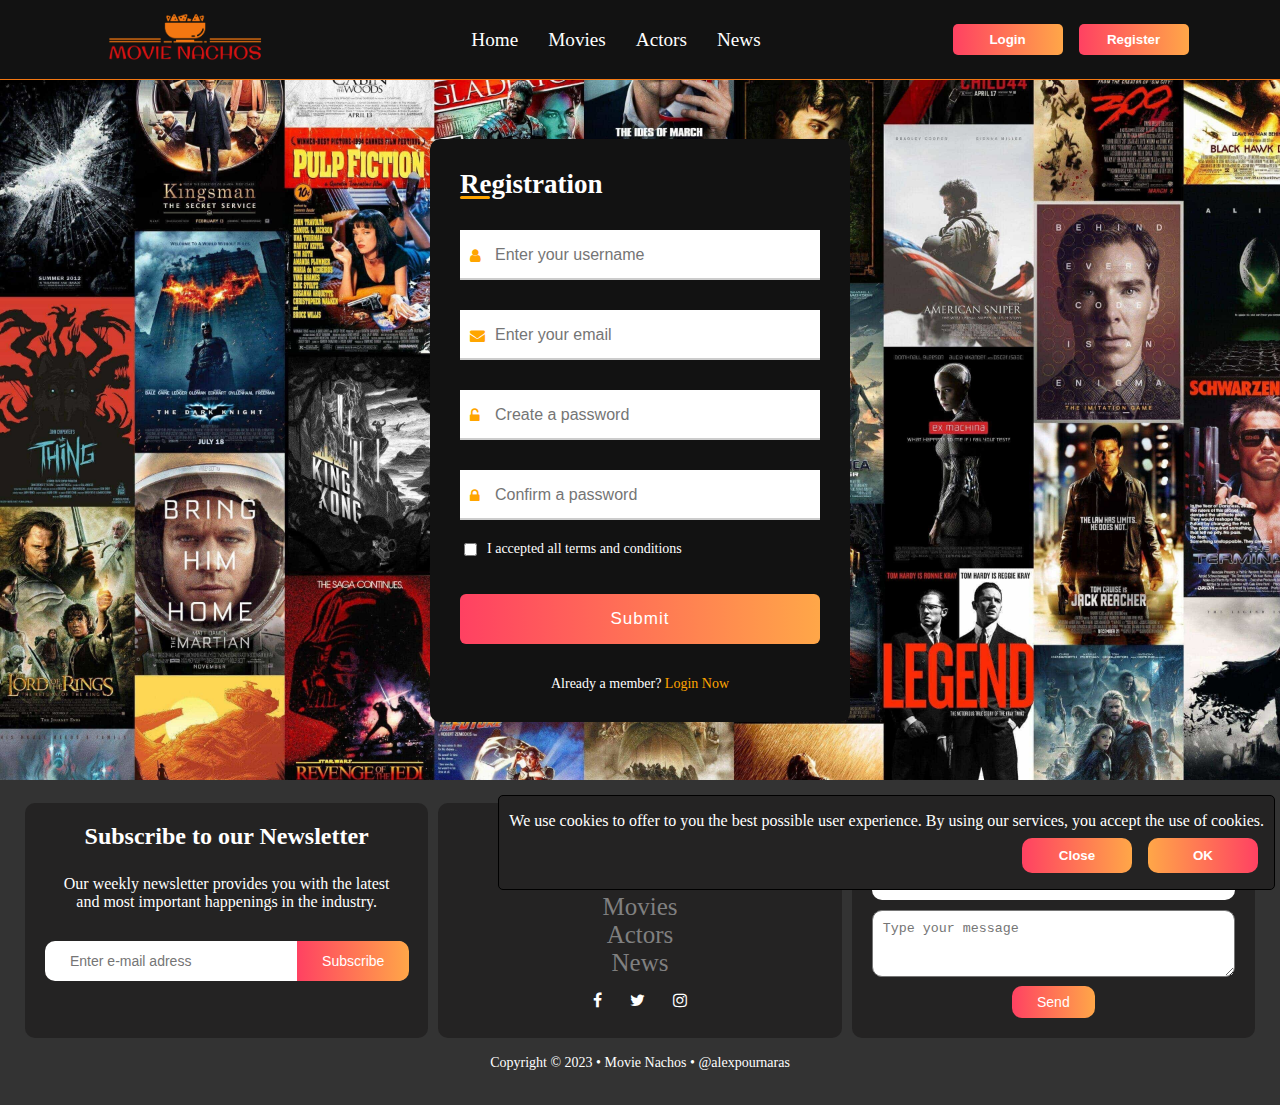
<file: pages/register.html>
<!DOCTYPE html>
<html>

<head>
	<title>Movie Nachos</title>
	<meta name="viewport" content="width=device-width, initial-scale=1.0, maximum-scale=1.0, minimum-scale=1.0, user-scalable=no">
	<link rel="stylesheet" href="https://cdnjs.cloudflare.com/ajax/libs/font-awesome/4.7.0/css/font-awesome.min.css">
	<link rel="shortcut icon" href="../images/favicon.ico" type="image/x-icon">
	<link rel="stylesheet" href="../style.css">
	<script src="../script.js"></script>
	<script src="../scripts/register.js"></script>
</head>

<body>
	<header class="header">
		<div class="logo-container">
			<a href="../index.html">
				<img class="logo" src="../images/logo_black_background.png">
			</a>
		</div>
		<a id="burger-menu" class="burger-menu"><i class="fa fa-bars"></i></a>
		<nav class="menu-nav">
			<ul id="menu-links" class="menu-links">
				<li class="menu-item"><a class="menu-link" href="../index.html">Home</a></li>
				<li class="menu-item"><a class="menu-link" href="./movies.html">Movies</a></li>
				<li class="menu-item"><a class="menu-link" href="./actors.html">Actors</a></li>
				<li class="menu-item"><a class="menu-link" href="./news.html">News</a></li>
				<li class="menu-item login-register-link"><a class="menu-link" href="./login.html">Login</a></li>
				<li class="menu-item login-register-link"><a class="menu-link" href="./register.html">Register</a></li>
			</ul>
		</nav>
		<div class="header-login-register">
			<a href="./login.html">
				<button type="button" class="header-login-register-button">Login</button>
			</a>
			<a href="./register.html">
				<button type="button" class="header-login-register-button">Register</button>
			</a>
		</div>
	</header>

	<main class="main">
		<section class="login-register-section">
			<div class="form-container">
				<div class="forms">
		
					<!-- Registration Form -->
					<div id="signup-form" class="form signup">
						<span class="form-title">Registration</span>
		
						<form id="register-form" action="#">
							<div class="input-field">
								<input type="text" name="username" placeholder="Enter your username" required>
								<i class="fa fa-user"></i>
							</div>
							<div class="input-field">
								<input type="text" name="email" placeholder="Enter your email" required>
								<i class="fa fa-envelope"></i>
							</div>
							<div class="input-field">
								<input type="password" name="password" class="password" placeholder="Create a password" required>
								<i class="fa fa-unlock-alt"></i>
							</div>
							<div class="input-field">
								<input type="password" name="password_confirmation" class="password" placeholder="Confirm a password" required>
								<i class="fa fa-lock"></i>
							</div>
		
							<div class="checkbox-text">
								<div class="checkbox-content">
									<input type="checkbox" id="accept-terms">
									<label for="accept-terms" class="form-text">I accepted all terms and conditions</label>
								</div>
							</div>
		
							<div class="input-field form-button">
								<input type="submit">
							</div>
						</form>
						
						<p id="successully-registered">You have successully signed up!</p>

						<div class="login-signup">
							<span class="form-text">Already a member?
								<a href="./login.html" class="form-text login-link">Login Now</a>
							</span>
						</div>
					</div>
				</div>
			</div>
        </section>
		<div id="cookieNotification" class="cookie-notification">
			<div class="cookie-container">
				<p class="cookie-description">We use cookies to offer to you the best possible user experience. By using our services, you accept the use of cookies.</p>
				<div class="cookie-buttons-container">
					<button type="button" id="closeCookie" class="cookie-button-close">Close</button>
					<button type="button" id="acceptCookie" class="cookie-button-ok">OK</button>
				</div>
			</div>
		</div>
	</main>

	<footer class="footer">
		<div class="footer-columns">

			<div class="footer-column footer-flexbox">
				<div class="footer-item-container">
					<h2>Subscribe to our Newsletter</h2>
					<p>Our weekly newsletter provides you with the latest and most important happenings in the industry.</p>
					<form id="subscribe-form" class="subscribe-form" action="#">
						<input type="text" name="email" class="subscribe-input" placeholder="Enter e-mail adress" required/>
						<button type="submit" class="subscribe-button">Subscribe</button>
					</form>
					<p id="successully-subscribed">You have successully subscribed!</p>
				</div>
			</div>
			<div class="footer-column footer-flexbox">
				<div class="footer-item-container">
					<h2>Usefull Links</h2>
					<ul class="footer-usefull-links">
						<li><a href="../index.html">Home</a></li>
						<li><a href="./movies.html">Movies</a></li>
						<li><a href="./actors.html">Actors</a></li>
						<li><a href="./news.html">News</a></li>
					</ul>
					<div class="footer-social-links">
						<a class="social-link">
							<i class="fa fa-facebook"></i>
						</a>
						<a class="social-link">
							<i class="fa fa-twitter"></i>
						</a>
						<a class="social-link">
							<i class="fa fa-instagram"></i>
						</a>
					</div>
				</div>
			</div>
			<div class="footer-column footer-flexbox-last">
				<div class="footer-item-container">
					<h2>Contact Us</h2>
					<form id="contact-us-form" action="#">
						<div class="footer-contact-us-container">
							<input type="text" name="email" class="contact-us-input" placeholder="Enter e-mail adress" required/>
						</div>
						<div class="footer-contact-us-container">
							<textarea name="message" class="footer-contact-us-textarea" placeholder="Type your message" rows="3" required></textarea>
							<button type="submit" class="footer-contact-us-button">Send</button>
						</div>
					</form>
					<p id="message-sent">We received your message!</p>
				</div>
			</div>
		</div>
		<div class="footer-bottom">
			<p class="copyright">Copyright &copy; 2023 • <a class="copyright-title" href="../index.html">Movie Nachos</a> • <a class="copyright-author" target="_blank" href="https://www.linkedin.com/in/alpournaras/">@alexpournaras</a></p>
		</div>
	</footer>

</body>

</html>
</file>
<file: style.css>
:root {
	--main-color: #F37711;
	--text-color: #fff;
	--link-color: #5799ef;
	--red-color: red;
	--background-color: #121212;
	--background-light-color: #242323;
	--background-gray: gray;
	--linear-gradient: linear-gradient(89deg, #ff4162 0%, #ffa748 100%);
	--linear-gradient-reverse: linear-gradient(89deg, #ffa748 0%, #ff4162 100%);
}

* {
	box-sizing: border-box
}

body {
	background-color: var(--background-color);
	color: var(--text-color);
}

html,
body {
	margin: 0;
	padding: 0;
	height: 100%;
	min-width: 300px;
}

.header {
	display: flex;
	align-items: center;
	height: 80px;
	background-color: var(--background-color);
	border-bottom: 1px solid var(--main-color);
}

.logo-container {
	text-align: center;
	flex-grow: 1;
}

.logo {
	max-width: 200px;
	padding: 0px 20px 0px 20px;
}

.burger-menu {
	display: none;
	color: var(--main-color);
	font-size: 30px;
	cursor: pointer;
	min-width: 26px;
}

.show-menu {
	display: flex !important;
}

.menu-nav {
	flex-grow: 1;
}

.menu-links {
	display: flex;
	justify-content: center;
	width: 100%;
	list-style: none;
	margin: 0;
	padding: 0;
}

.menu-link {
	font-size: larger;
	text-decoration: none;
	color: var(--text-color);
	margin: 0 10px;
	padding: 0px 5px 0px 5px;
	white-space: nowrap;
}

.menu-link-active {
	font-size: larger;
	text-decoration: none;
	color: orange;
	margin: 0 10px;
	padding: 0px 5px 0px 5px;
	white-space: nowrap;
}

.menu-link:hover {
	color: var(--main-color);
}

.header-login-register {
	flex-grow: 1;
	text-align: center;
}

.header-login-register a{
	text-decoration: none;
}

.header-login-register-button {
	background: var(--linear-gradient);
	border: none;
	color: var(--text-color);
	padding: 8px;
	border-radius: 5px;
	font-weight: 600;
	cursor: pointer;
	min-width: 110px;
	margin: 6px;
}

.login-register-link {
	display: none;
}

.social-link {
	padding: 12px;
	cursor: pointer;
}

.social-link:hover {
	color: var(--main-color);
}

.slider-section {
	height: 600px;
	width: 100%;
	background-color: var(--background-gray);
}

.slideshow-container {
	height: 100%;
	position: relative;
	margin: auto;
	background-color: var(--background-color);
}

.fade {
	animation-name: fade;
	animation-duration: 1.4s;
}

.slideshow-item {
	display: none;
	height: 100%;
}

.slideshow-item img {
	height: 100%;
	object-fit: cover;
}

.slideshow-item-description {
	height: 100%;
	width: 500px;
	color: var(--text-color);
	font-size: 14px;
	padding: 370px 0px 0px 30px;
	position: absolute;
	top: 0;
}

.slideshow-item-description-container {
	background-color: #00000075;
	padding: 10px;
	border-radius: 10px;
}

.slideshow-item-description-container a {
	text-decoration: none;
}

.movie-title, .actor-title {
	font-size: 45px;
	font-weight: 900;
}

.movie-info {
	color: var(--red-color);
	font-size: 16px;
	font-weight: 900;
}

.movie-description {
	font-size: 16px;
}

.movie-read-more {
	background: var(--linear-gradient);
	border: none;
	font-size: 15px;
	color: var(--text-color);
	padding: 10px;
	border-radius: 10px;
	font-weight: 600;
	display: block;
	margin: 10px 0px;
	cursor: pointer;
}

.movie-read-more:hover {
	background: var(--linear-gradient-reverse);
}

.slider-batman {
	width: 100%;
	object-position: 55% 40%;
}

.slider-maverick {
	width: 100%;
	object-position: 70% 55%;
}

.slider-interstellar {
	width: 100%;
	object-position: 90% 55%;
}

.back-button, .forward-button {
	cursor: pointer;
	position: absolute;
	top: 48%;
	width: auto;
	margin-top: -23px;
	padding: 17px;
	color: var(--main-color);
	font-weight: bold;
	font-size: 19px;
	transition: 0.4s ease;
	border-radius: 0 5px 5px 0;
	user-select: none;
}

.forward-button {
	right: 0;
	border-radius: 4px 0 0 4px;
}

.back-button:hover, .forward-button:hover {
	background-color: rgba(0, 0, 0, 0.8);
}

.slideshow-dots-container {
	text-align: center;
	top: 96%;
	width: 100%;
	position: absolute;
}

.slideshow-dot {
	cursor: pointer;
	height: 16px;
	width: 16px;
	margin: 0 3px;
	background-color: var(--text-color);
	border-radius: 50%;
	display: inline-block;
	transition: background-color 0.5s ease;
}

.slideshow-enabled, .slideshow-dot:hover {
	background-color: var(--main-color);
}

.featured-movies-section {
	padding: 20px;
}

.section-header h2::after {
	content: '';
	height: 1px;
	width: 50%;
	display: inline-grid;
	margin-left: 20px;
	position: relative;
	bottom: 9px;
	background: #f1f1f1;
}

.section-header-title {
	text-align: center;
}

.featured-movies-container {
	display: flex;
	justify-content: center;
	flex-wrap: wrap;
}

.featured-movie {
	transition: transform .2s;
	text-decoration: none;
	color: inherit;
}

.featured-movie-caption {
	text-align: center;
	background-color: var(--background-light-color);
	margin-bottom: 10px;
}

.featured-movie-caption-title {
	font-size: 17px;
	font-weight: 900;
	margin: 10px;
}

.featured-movie:hover {
	transform: scale(1.02);
	cursor: pointer;
}

.featured-movie:hover > .featured-movie-caption > .featured-movie-caption-title {
	color: var(--main-color);
}

.featured-movie:hover > .featured-movie-caption > .featured-movie-caption-button {
	cursor: pointer;
	background: var(--linear-gradient-reverse);
}

.featured-movie-image {
	width: 100%;
}

.featured-movie-caption-star {
	color: var(--main-color);
}

.featured-movie-caption-button {
	background: var(--linear-gradient);
	border: none;
	font-size: 15px;
	color: var(--text-color);
	padding: 8px;
	border-radius: 10px;
	font-weight: 600;
	margin: 10px 0px;
	width: 80%;
}

.latest-popular-section {
	padding: 0 20px;
}

.latest-popular-two-columns {
	display: flex;
	margin-bottom: 10px;
}

.popular-movies {
	display: flex;
	flex-wrap: wrap;
}

.popular-movie {
	transition: transform .2s;
	text-decoration: none;
	color: inherit;
}

.popular-movie-caption {
	background-color: var(--background-light-color);
	margin-bottom: 10px;
	text-align: center;
	padding-bottom: 10px;
	padding-top: 5px;
}

.popular-movie-caption-title {
	font-size: 17px;
	font-weight: 900;
}

.popular-movie:hover {
	transform: scale(1.02);
	cursor: pointer;
}

.popular-movie:hover > .popular-movie-caption > .popular-movie-caption-title {
	color: var(--main-color);
}

.popular-movie-image {
	width: 100%;
	display: block;
}

.latest-popular-actors-section {
	max-width: 300px;
}

.actors {
	display: flex;
	flex-wrap: wrap;
	justify-content: center;
	overflow-y: scroll;
}

.actor {
	background-color: var(--background-light-color);
	border: 3px solid var(--background-color);
	min-width: 255px;
	display: flex;
	transition: transform .2s;
	text-decoration: none;
	color: inherit;
}

.actor-caption {
	text-align: center;
	padding-bottom: 10px;
	padding-top: 5px;
	min-width: 200px;
	line-height: 30px;
	width: 100%;
}

.actor-caption-title {
	font-size: 17px;
	font-weight: 900;
	margin: 10px;
}

.actor:hover {
	transform: scale(1.02);
	cursor: pointer;
}

.actor:hover > .actor-caption > .actor-caption-title {
	color: var(--main-color);
}

.actor-image {
	height: 81px;
	width: 81px;
	margin-left: -2px;
}

.cookie-notification {
	position: fixed;
	right: 5px;
	bottom: 10px;
	background-color: var(--background-light-color);
	border: 1px solid black;
	border-radius: 5px;
	min-width: 300px;
	display: none;
}

.cookie-container {
	padding: 0px 10px 10px 10px;
	min-width: 300px;
}

.cookie-description {
	margin-bottom: 2px;
}

.cookie-buttons-container {
	text-align: right;
}

.cookie-button-close {
	background: var(--linear-gradient);
	border: none;
	color: var(--text-color);
	padding: 10px;
	border-radius: 10px;
	font-weight: 600;
	margin: 10px 0px;
	cursor: pointer;
	min-width: 110px;
	margin: 6px;
}

.cookie-button-ok {
	background: var(--linear-gradient-reverse);
	border: none;
	color: var(--text-color);
	padding: 10px;
	border-radius: 10px;
	font-weight: 600;
	margin: 10px 0px;
	cursor: pointer;
	min-width: 110px;
	margin: 6px;
}

.footer {
	display: flex;
	flex-direction: column;
	background-color: #333;
	color: var(--text-color);
	padding: 20px;
}

.footer-columns {
	display: flex;
	flex-wrap: wrap;
}

.footer-column {
	padding: 3px 5px !important;
}

.footer-item-container {
	background-color: var(--background-light-color);
	border-radius: 10px;
	padding: 20px;
	text-align: center;
	height: 100%;
}

.footer-item-container h2 {
	margin: 0px;
}

.footer-item-container p {
	color: var(--text-color);
	margin: 25px 10px 10px 10px;
}

.subscribe-form {
	position: relative;
	margin: 30px 0 20px;
}

.subscribe-input {
	border: 0;
	border-radius: 10px;
	font-size: 14px;
	padding: 12px 25px;
	width: 100%;
}

.subscribe-button {
	background: var(--linear-gradient);
	border: 0;
	color: var(--text-color);
	border-bottom-right-radius: 10px;
	border-top-right-radius: 10px;
	font-size: 14px;
	padding: 12px 25px;
	position: absolute;
	top: 0;
	right: -1px;
	cursor: pointer;
}

.subscribe-button:hover {
	background: var(--linear-gradient-reverse);
}

#successully-subscribed {
	margin: 0;
	color: green;
	display: none;
}

.footer-usefull-links {
	list-style: none;
	margin: 0;
	padding: 15px;
}


.footer-usefull-links a {
	text-decoration: none;
	color: var(--background-gray);
	font-size: 25px;
	padding: 10px 20px 20px 20px;
}

.footer-usefull-links li a:hover {
	color: var(--main-color);
}

.footer-social-links a:hover {
	color: var(--main-color);
}

.footer-contact-us-container {
	margin: 10px 0 0 0;
}

.contact-us-input {
	border: 0;
	border-radius: 10px;
	font-size: 14px;
	padding: 12px 25px;
	width: 100%;
}

.footer-contact-us-textarea {
	padding: 10px;
	border-radius: 10px;
	min-width: 100%;
	max-width: 100%;
}

.footer-contact-us-button {
	background: var(--linear-gradient);
	border: 0;
	border-radius: 10px;
	color: var(--text-color);
	font-size: 14px;
	margin-top: 5px;
	padding: 8px 25px;
	cursor: pointer;
}

.footer-contact-us-button:hover {
	background: var(--linear-gradient-reverse);
}

#message-sent {
	margin: 10px;
	color: green;
	display: none;
}

.footer-bottom {
	text-align: center;
}

.copyright {
	font-size: 14px;
	padding: 0px 10px;
}

.copyright-title {
	text-decoration: none;
	color: var(--text-color);
}

.copyright-author {
	text-decoration: none;
	color: var(--text-color);
}

.copyright-title:hover {
	color: var(--main-color);
}

.copyright-author:hover {
	color: var(--main-color);
}

.movies-section, .actors-section {
	padding: 10px 100px;
}

.movies-section-header-title, .actors-section-header-title {
	margin: 10px 0px;
	font-size: 33px;
}

.movies-filters, .actors-filters {
	padding: 5px 0px;
	display: flex;
}

.section-header > .movies-section-header-title::after {
	display: none;
}

.section-header > .actors-section-header-title::after {
	display: none;
}

.movies, .actors-container {
	display: flex;
	flex-wrap: wrap;
}

.movie, .actor-container {
	transition: transform .2s;
	text-decoration: none;
	color: inherit;
}

.movie-caption, .actor-container-caption {
	background-color: var(--background-light-color);
	margin-bottom: 10px;
	text-align: center;
	padding-bottom: 10px;
	padding-top: 5px;
}

.movie-caption-title {
	font-size: 17px;
	font-weight: 900;
}

.actor-container-caption-title {
	font-size: 15px;
	font-weight: 900;
}

.movie:hover, .actor-container:hover {
	transform: scale(1.02);
	cursor: pointer;
}

.movie:hover > .movie-caption > .movie-caption-title {
	color: var(--main-color);
}

.actor-container:hover > .actor-container-caption > .actor-container-caption-title {
	color: var(--main-color);
}

.movie-image, .actor-container-image {
	width: 100%;
	display: block;
}

.movies-filters-container, .actors-filters-container {
    display: inline-block;
}

.movies-filter-dropdown, .actors-filter-dropdown {
    float: left;
    margin-bottom: 10px;
    margin-right: 10px;
}

.movies-filter-submit, .actors-filter-submit {
    float: left;
    margin-bottom: 10px;
}

.movies-filter-dropdown-button, .actors-filter-dropdown-button {
    background: var(--background-gray);
    border: none;
    padding: 0 28px;
    height: 35px;
    border-radius: 5px;
    color: var(--text-color);
	padding: 0 16px;
    height: 33px;
    font-size: 13px;
	cursor: pointer;
}

.movies-filter-dropdown-button:hover, .actors-filter-dropdown-button:hover {
    background: var(--background-light-color);
}

.movies-filter-submit-button, .actors-filter-submit-button {
    background: var(--linear-gradient);
    border: none;
    padding: 0 28px;
    height: 35px;
    border-radius: 5px;
    color: #343a40;
	padding: 0 16px;
    height: 33px;
    font-size: 16px;
	cursor: pointer;
}

.movies-filter-submit-button:hover, .actors-filter-submit-button:hover {
    background: var(--linear-gradient-reverse);
}

.filter-dropdown {
    position: absolute;
    z-index: 1000;
    display: none;
    float: left;
    min-width: 10rem;
    padding: 0.5rem 0;
    margin: 0.125rem 0 0;
    font-size: 1rem;
    color: #444;
    text-align: left;
    list-style: none;
    background-color: #fff;
    background-clip: padding-box;
    border: 1px solid rgba(0,0,0,.15);
    border-radius: 0.25rem;
}

.movies-filters-container .movies-filter-dropdown .filter-dropdown {
    margin-top: 5px;
    font-size: 18px;
    background: var(--background-gray);
    padding: 20px;
    border-radius: 10px;
	color: var(--text-color);
}

.actors-filters-container .actors-filter-dropdown .filter-dropdown {
    margin-top: 5px;
    font-size: 18px;
    background: var(--background-gray);
    padding: 20px;
    border-radius: 10px;
	color: var(--text-color);
}

.movies-pagination, .actors-pagination {
	display: flex;
	justify-content: center;
}

.movies-pagination > ul, .actors-pagination > ul {
	padding-left: 0px;
	margin: 5px 0px;
}

.movies-pagination-container, .actors-pagination-container {
	list-style: none;
	display: inline-block;
	padding: 0;
	margin-top: 10px;
	padding-left: 0px;
}

.movies-pagination-container li, .actors-pagination-container li {
	display: inline;
	text-align: center;
}

.movies-pagination-container a, .actors-pagination-container a {
	float: left;
	display: block;
	font-size: 14px;
	text-decoration: none;
	padding: 5px 12px;
	color: #fff;
	margin-left: -1px;
	border: 1px solid transparent;
	line-height: 1.5;
}

.movies-pagination-ul a, .actors-pagination-ul a {
	margin-left: 3px;
	padding: 0;
	width: 30px;
	height: 30px;
	font-size: 15px;
	line-height: 27px;
	border-radius: 100%;
}

.movies-pagination-ul a:hover, .actors-pagination-ul a:hover {
	background-color: var(--main-color);
}

.movies-pagination-ul a.movies-pagination-active, .movies-pagination-ul a:active {
	background-color: var(--main-color);
}

.actors-pagination-ul a.actors-pagination-active, .actors-pagination-ul a:active {
	background-color: var(--main-color);
}

.movie-content-section, .movie-cast-section, .similar-movies-section, .actor-content-section, .more-actors-section, .actors-known-for-section, .news-section {
	padding: 20px 200px 0px 200px;
	min-width: 305px;
}

.movie-title > span, .actor-title > span {
	font-size: 20px;
	font-weight: 300;
	margin-left: 10px;
}

.movie-title-rating, .actor-title-rating {
	display: flex;
}

.movie-title-rating > .movie-title, .actor-title-rating > .actor-title {
	width: 70%;
}

.movie-rating {
	text-align: right;
	font-size: 20px;
	width: 30%;
}

.imdb-rating-star {
	margin-right: 10px;
	font-size: 25px;
	color: orange;
}

.movie-rating > span {
	font-size: 30px;
	font-weight: 900;
}

.movie-poster-trailer, .actor-poster-trailer, .article-image-container {
	display: flex;
	max-height: 500px;
}

.movie-poster-trailer > img, .actor-poster-trailer > img {
	width: 25%;
	padding: 10px;
}

.article-image-container > img {
	width: 100%;
}

.movie-trailer, .actor-trailer {
	width: 75%;
	padding: 10px;
}

.movie-section-title, .more-actors-section-title, .actors-known-for-section-title, .actor-section-title, .article-title {
	border-left: 2px solid orange;
	padding-left: 5px;
	font-size: 30px;
}

.movie-plot-container, .actor-biography-container, .article-content {
	padding: 0px 20px;
	padding-bottom: 20px;
	border-bottom: 1px solid hsla(0,0%,100%,0.2);
}

.movie-plot, .actor-biography, .article-paragraph {
	font-size: 20px;
}

.movie-details-container {
	padding: 20px 20px;
	border-bottom: 1px solid hsla(0,0%,100%,0.2);
}

.movie-details-title {
	font-weight: 900;
	font-size: 20px;
}

.movie-details {
	font-size: 20px;
	margin-left: 20px;
	text-decoration: none;
	color: var(--link-color);
}

.movie-details:hover {
	text-decoration: underline;
}

.movie-cast-container > .actors, .more-actors-container > .actors {
	overflow-y: unset;
}

.movies-search-container, .actors-search-container {
	text-align: right;
	flex-grow: 100;
}

.movies-search, .actors-search {
	display: block;
}

.movies-search-form, .actors-search-form {
	width: 100%;
	height: 100%;
	display: block;
	position: relative;
}

.movies-search-icon, .actors-search-icon {
	position: absolute;
	line-height: 32px;
	margin-left: 10px;
}

.movies-search-input, .actors-search-input {
	border-radius: 0.3rem;
	outline: 0;
	font-weight: 300;
	background: var(--background-gray);
	border: none;
	color: var(--text-color);
	padding: 0 16px;
	height: 33px;
	font-size: 16px;
	cursor: pointer;
	width: 260px;
	padding-left: 40px;
}

.more-actors-section {
	padding-bottom: 20px !important;
}

.actor-biography-link, .article-link {
	font-size: 20px;
    text-decoration: none;
    color: var(--link-color);
}

.login-register-section {
	width: 100%;
    height: 700px;
    background-image: url("./images/login_register_background.jpg");
    background-size: cover;
}

#successully-registered {
	text-align: center;
	color: green;
	display: none;
}

#user-not-found {
	text-align: center;
	color: red;
	display: none;
}

#successfully-logged-in {
	text-align: center;
	color: green;
	display: none;
}

.form-container {
    position: relative;
    max-width: 430px;
    width: 100%;
    border-radius: 10px;
    overflow: hidden;
	margin: auto;
    display: flex;
    align-items: center;
    height: 100%;
    justify-content: center;
}

.form-container .forms {
    display: flex;
    align-items: center;
    height: 440px;
    width: 100%;
	margin: 5px;
}

.form-container .form {
    width: 100%;
    padding: 30px;
    background-color: var(--background-color);
	border-radius: 10px;
}

.form-container.active .forms {
    height: 600px;
}
.form-container .form .form-title {
    position: relative;
    font-size: 27px;
    font-weight: 600;
}

.form .form-title::before {
    content: '';
    position: absolute;
    left: 0;
    bottom: 0;
    height: 3px;
    width: 30px;
    background-color: orange;
    border-radius: 25px;
}

.form .input-field {
    position: relative;
    height: 50px;
    width: 100%;
    margin-top: 30px;
}

.input-field input {
    position: absolute;
    height: 100%;
    width: 100%;
    padding: 0 35px;
    border: none;
    outline: none;
    font-size: 16px;
    border-bottom: 2px solid #ccc;
    border-top: 2px solid transparent;
    transition: all 0.2s ease;
}

.input-field input:is(:focus, :valid) {
    border-bottom-color: orange;
}

.input-field i {
    position: absolute;
    top: 50%;
    transform: translateY(-50%);
    color: orange;
    font-size: 15px;
    transition: all 0.2s ease;
	padding-left: 10px;
}

.input-field input:is(:focus, :valid) ~ i {
    color: orange;
}

.input-field i.icon {
    left: 0;
}

.form .checkbox-text {
    display: flex;
    align-items: center;
    justify-content: space-between;
    margin-top: 20px;
}

.checkbox-text .checkbox-content {
    display: flex;
    align-items: center;
}

.checkbox-content input {
    margin-right: 10px;
    accent-color: orange;
}

.form .form-text {
    color: var(--text-color);
    font-size: 14px;
}

.form a.form-text {
    color: orange;
    text-decoration: none;
}
.form a:hover {
    text-decoration: underline;
}

.form .form-button {
    margin-top: 35px;
}

.form .form-button input {
    border: none;
    color: #fff;
    font-size: 17px;
    font-weight: 500;
    letter-spacing: 1px;
    border-radius: 6px;
    background: var(--linear-gradient);
    cursor: pointer;
    transition: all 0.3s ease;
}

.form-button input:hover {
    background: var(--linear-gradient-reverse);
}

.form .login-signup {
    margin-top: 30px;
    text-align: center;
}

.latest-news-container {
	width: 100%;
	max-width: 1000px;
	margin: auto;
}

.show-more-news-container {
	text-align: center;
	margin: 20px;
}

.more-news-button {
	background: var(--linear-gradient);
	border: none;
	color: var(--text-color);
	padding: 10px;
	border-radius: 10px;
	font-weight: 600;
	margin: 10px 0px;
	cursor: pointer;
	min-width: 110px;
	margin: 6px;
}


/* Custom Media Queries */
@media (max-width: 400px) {
	.subscribe-input {
		font-size: 10px;
		padding: 10px 10px;
	}

	.subscribe-button {
		font-size: 10px;
		padding: 10px 10px;
	}

	.contact-us-input {
		font-size: 10px;
		padding: 10px 10px;
	}

	.footer-contact-us-textarea {
		font-size: 10px;
	}

	.article-title {
		font-size: 18px !important;
	}
}

@media (max-width: 550px) {
	.slideshow-item-description {
		height: 100%;
		width: auto;
		color: var(--text-color);
		font-size: 14px;
		padding: 350px 0px 0px 0px;
		position: absolute;
		top: 0;
	}

	.movie-title {
		font-size: 28px;
	}

	.section-header h2::after {
		content: '';
		height: 1px;
		width: 70%;
		display: inline-grid;
		margin-left: 0px;
		position: relative;
		bottom: 9px;
		background: #f1f1f1;
	}

	.movie-title > span, .actor-title > span {
		font-size: 10px;
    	font-weight: 300;
		margin-left: 0px;
	}

	.movie-poster-trailer, .actor-poster-trailer, .article-image-container {
		display: block;
		max-height: unset;
	}

	.movie-poster-trailer > img, .actor-poster-trailer > img {
		width: 100%;
		padding: 0px;
	}

	.movie-trailer, .actor-trailer {
		width: 100%;
		padding: 10px 0px;
		height: 300px;
	}

	.movie-plot, .actor-biography, .actor-biography-link, .article-paragraph, .article-link {
		font-size: 15px;
	}

	.movie-details-title {
		display: block;
	}

	.movie-plot-container, .actor-biography-container, .article-content {
		padding: 0px 0px 20px 0px;
	}

	.movies-filters-container, .actors-filters-container {
		flex-wrap: wrap;
	}

	.movies-filter-dropdown, .actors-filter-dropdown {
		width: 50% !important;
	}

	.movies-filter-dropdown-2-col {
		flex-grow: 100;
		width: unset !important;
		margin-right: 0;
	}
}

@media (max-width: 800px) {
	.header-login-register {
		display: none;
	}

	.login-register-link {
		display: block;
	}

	.burger-menu {
		display: block;
		float: right;
		margin-right: 20px;
	}

	.menu-nav {
		flex-grow: 0;
	}

	.menu-links {
		position: absolute;
		top: 0;
		background-color: var(--background-color);
		line-height: 30px;
		margin-top: 80px;
		z-index: 1;
		left: 0;
		flex-direction: column;
		width: 100%;
		align-items: center;
		display: none;
	}

	.menu-item {
		padding: 4px;
		text-align: center;
	}

	.featured-movie-caption-title {
		font-size: 14px;
	}

	.popular-movie-caption-title {
		font-size: 14px;
	}

	.cookie-buttons-container {
		text-align: center;
	}

	.cookie-notification {
		left: 5px;
	}

	.movie-caption-title, .actor-container-caption-title {
		font-size: 14px;
	}

	.movies-section, .actors-section {
		padding: 10px 20px;
	}

	.movie-title-rating, .actor-title-rating {
		display: block;
	}

	.movie-title-rating > .movie-title, .actor-title-rating > .actor-title {
		width: 100%;
	}

	.movie-rating {
		text-align: left;
		font-size: 20px;
		width: 100%;
		display: flex;
	}

	.imdb-rating-star {
		margin-right: 5px;
		font-size: 15px;
		color: orange;
		margin-left: 20px;
		line-height: 25px;
	}

	.movie-rating > span {
		font-size: 20px;
		font-weight: 900;
	}

	.footer {
		padding: 20px 0px;
	}

	.footer-item-container {
		padding: 10px;
	}

	.article-title {
		font-size: 25px;
	}
}

@media (max-width: 1100px) {
	.latest-popular-two-columns {
		display: block;
	}

	.latest-popular-actors-section {
		max-width: unset;
	}

	.actors {
		overflow: unset;
	}

	.actor {
		width: 30%
	}

	.actor-caption {
		min-width: unset;
	}

	.movies-filters, .actors-filters {
		display: block;
	}

	.movies-search-container, .actors-search-container {
		text-align: left;
		padding-bottom: 10px;
	}

	.movies-search-input, .actors-search-input {
		width: 100%;
	}

	.movies-filters-container, .actors-filters-container {
		display: flex;
	}

	.actors-filters-container > .actors-filter-dropdown {
		width: 50% !important;
	}

	.movies-filter-dropdown {
		width: 25%;
	}
	
	.movies-filter-dropdown-button, .actors-filter-dropdown-button {
		width: 100%;
	}

	.movies-filter-submit, .actors-filter-submit {
		flex-grow: 100;
	}

	.movies-filter-submit-button, .actors-filter-submit-button {
		width: 100%;
	}
}

@media (max-width: 1300px) {
	.popular-movie-caption-title {
		font-size: 15px;
	}

	.movie-caption-title {
		font-size: 15px;
	}

	.actor-container-caption-title {
		font-size: 13px;
	}

	.movie-content-section, .movie-cast-section, .similar-movies-section, .actor-content-section, .more-actors-section, .actors-known-for-section, .news-section {
		padding: 20px 30px 0px 30px;
	}
}


/* Flexbox Media Queries */
@media (min-width: 992px) {
	.featured-movie-flexbox, .popular-movie-flexbox, .known-for-flexbox {
		width: 16.666666666666666666667%;
		padding: 0px 2px;
	}

	.footer-flexbox, .footer-flexbox-last {
		width: 33.333333333333333333333%;
		padding: 0px 2px;
	}

	.movie-flexbox, .actor-container-flexbox {
		width: 16.666666666666666666667%;
		padding: 0px 2px;
	}
}



@media (min-width: 768px) and (max-width: 991px) {
	.featured-movie-flexbox {
		width: 33.333333333333333333333%;
		padding: 0px 2px;
	}

	.actor-flexbox {
		width: 50%;
		padding: 0px 2px;
	}

	.popular-movie-flexbox, .movie-flexbox, .actor-container-flexbox {
		width: 25%;
		padding: 0px 2px;
	}

	.footer-flexbox {
		width: 50%;
		padding: 0px 2px;
	}

	.footer-flexbox-last {
		width: 100%;
		padding: 0px 2px;
	}

	.known-for-flexbox {
		width: 16.666666666666666666667%;
		padding: 0px 2px;
	}
}

@media (max-width: 767px) {
	.featured-movie-flexbox, .popular-movie-flexbox, .known-for-flexbox {
		width: 33.333333333333333333333%;
		padding: 0px 2px;
	}

	.actor-flexbox {
		width: 50%;
		padding: 0px 2px;
	}

	.footer-flexbox, .footer-flexbox-last {
		width: 100%;
		padding: 0px 2px;
	}

	.movie-flexbox, .actor-container-flexbox {
		width: 25%;
		padding: 0px 2px;
	}
}

@media (max-width: 575px) {
	.featured-movie-flexbox, .popular-movie-flexbox, .known-for-flexbox {
		width: 50%;
		padding: 0px 2px;
	}

	.actor-flexbox {
		width: 100%;
		padding: 0px 2px;
	}

	.movie-flexbox, .actor-container-flexbox {
		width: 33.33333333333333333%;
		padding: 0px 2px;
	}
}

@media (max-width: 450px) {
	.movie-flexbox, .actor-container-flexbox {
		width: 50%;
		padding: 0px 2px;
	}
}

@media (min-width: 1150px) {
	.movie-flexbox, .actor-container-flexbox {
		width: 12.5%;
		padding: 0px 2px;
	}
}


/* Fade Animation */
@-webkit-keyframes fade {
	from {
		opacity: .5
	}

	to {
		opacity: 2
	}
}

@keyframes fade {
	from {
		opacity: .5
	}

	to {
		opacity: 2
	}
}


/* Custom Scrollbar */
::-webkit-scrollbar {
	width: 10px;
}

::-webkit-scrollbar-track {
	background: #f1f1f1;
}

::-webkit-scrollbar-thumb {
	background: #888;
}

::-webkit-scrollbar-thumb:hover {
	background: #555;
}

.movies-search-container ::placeholder, .actors-search-container ::placeholder {
	color: var(--text-color);
	opacity: 1;
}
  
.movies-search-container :-ms-input-placeholder, .actors-search-container :-ms-input-placeholder {
	color: var(--text-color);
}
  
.movies-search-container ::-ms-input-placeholder, .actors-search-container ::-ms-input-placeholder {
	color: var(--text-color);
}

scrollbar-color: #888 #f1f1f1;
scrollbar-width: thin;
</file>
